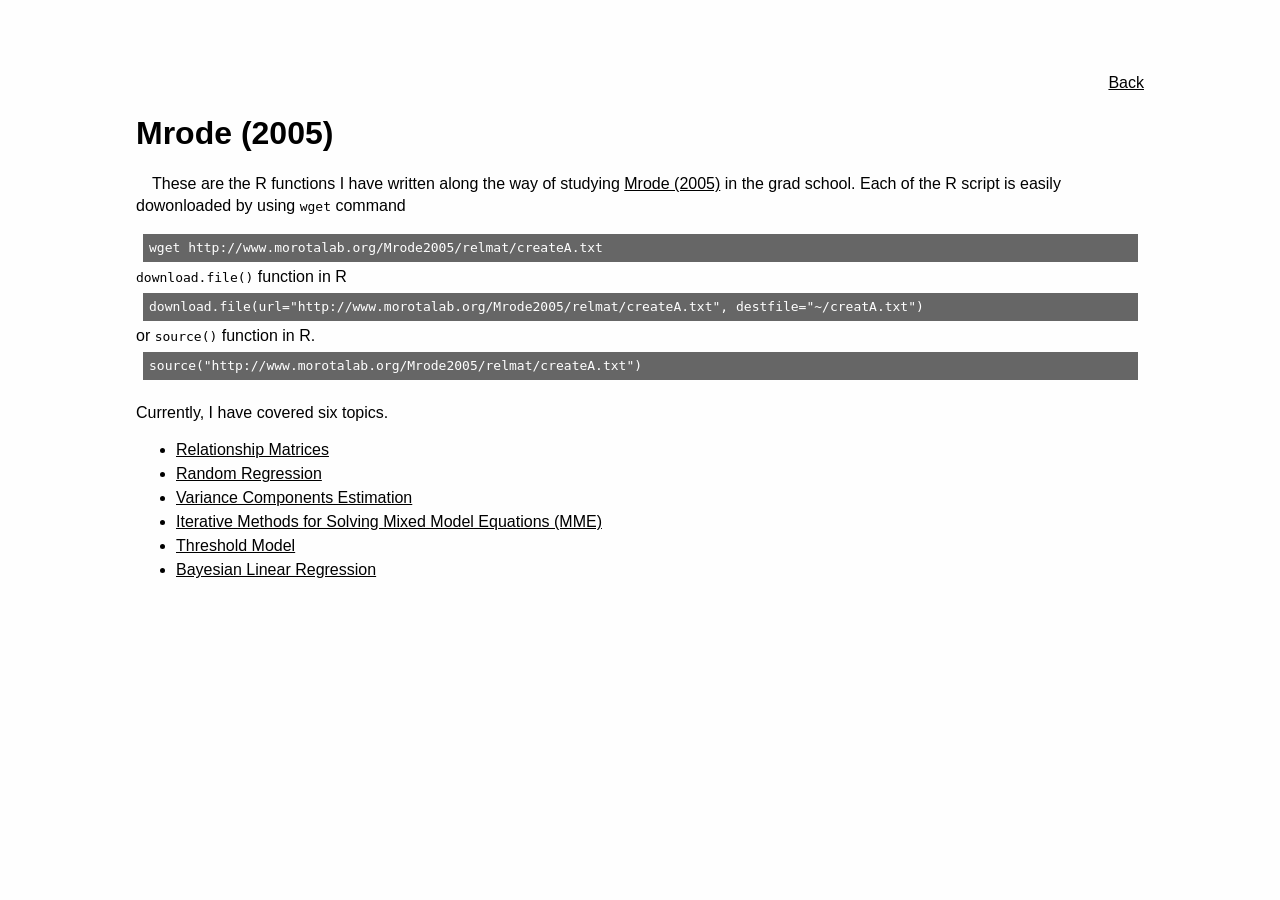
<file: index.html>
<!DOCTYPE HTML PUBLIC "-//W3C//DTD HTML 4.01 Transitional//EN">
<html lang="ja">
<head>
<meta http-equiv="Content-Type" content="text/html; charset=EUC-JP">
<meta http-equiv="Content-Language" content="JA">
<meta http-equiv="Content-Style-Type" content="text/css">
<link rel="stylesheet" href="./style.css">
<title>Mrode2005</title>
</head>

<body>
<p class="menublock"><a href="">Back</a></p>

<h1>Mrode (2005)</h1>

<p>
These are the R functions I have written along the way of studying <a href="http://www.amazon.com/Linear-Models-Prediction-Breeding-Mycological/dp/0851990002">Mrode (2005)</a> in the grad school. 
Each of the R script is easily dowonloaded by using  <code>wget</code> command 
<pre class="console">
wget http://www.morotalab.org/Mrode2005/relmat/createA.txt
</pre>
<code>download.file()</code> function in R   
<pre class="console">
download.file(url="http://www.morotalab.org/Mrode2005/relmat/createA.txt", destfile="~/creatA.txt")
</pre>
or <code>source()</code> function in R.  
<pre class="console">
source("http://www.morotalab.org/Mrode2005/relmat/createA.txt")
</pre>

<br>
Currently, I have covered six topics. 
 <ul>
  <li><a href="./relmat/relmat.html">Relationship Matrices</a></li>
  <li><a href="./rr/rr.html">Random Regression</a></li>
  <li><a href="./vce/vce.html">Variance Components Estimation</a></li>
  <li><a href="./mme/mme.html">Iterative Methods for Solving Mixed Model Equations (MME) </a></li>
  <li><a href="./thr/thr.html">Threshold Model </a></li>
  <li><a href="./blr/blr.html">Bayesian Linear Regression</a></li>
 </ul>
</p>



</body>
</html>
</file>
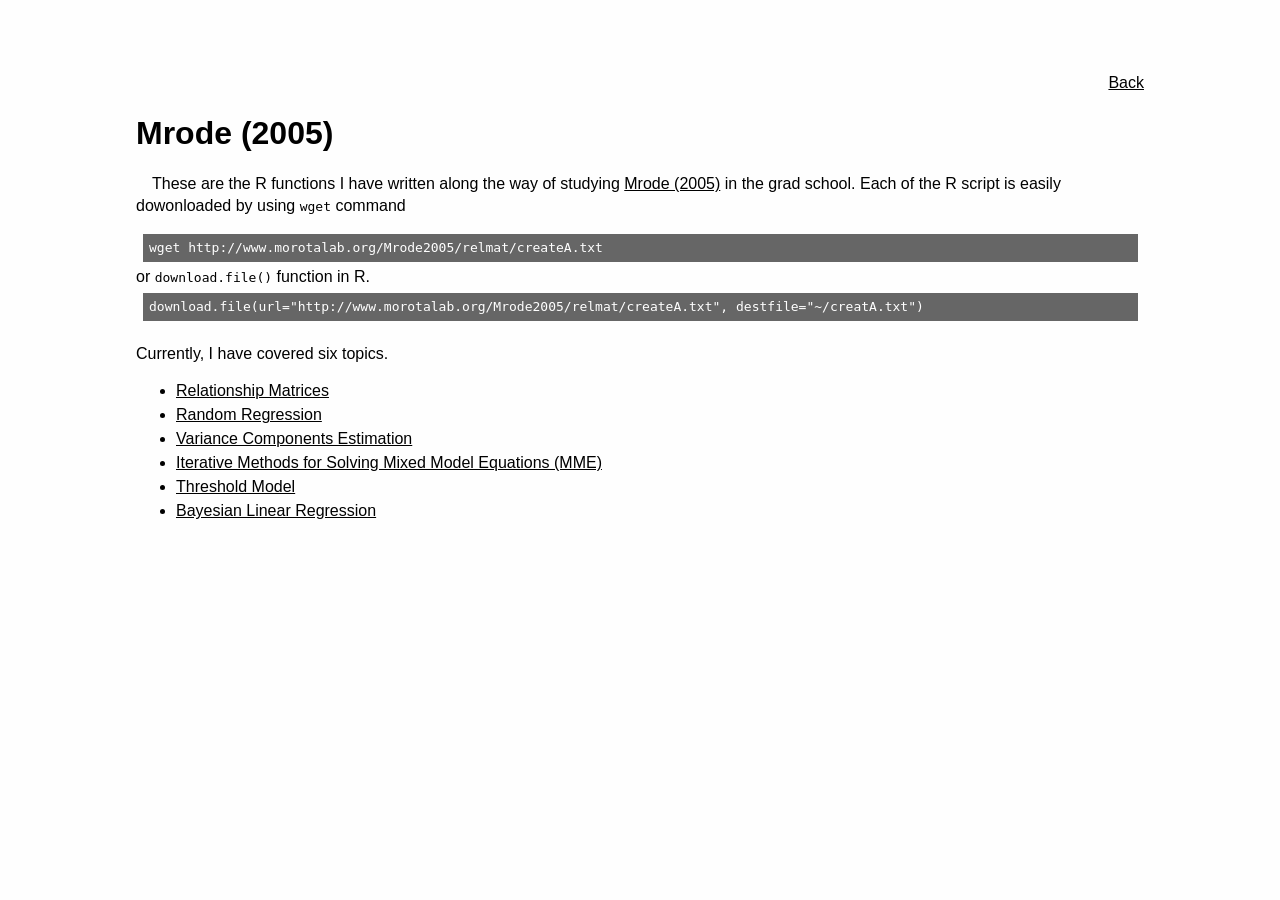
<file: mrode2005.html>
<!DOCTYPE HTML PUBLIC "-//W3C//DTD HTML 4.01 Transitional//EN">
<html lang="ja">
<head>
<meta http-equiv="Content-Type" content="text/html; charset=EUC-JP">
<meta http-equiv="Content-Language" content="JA">
<meta http-equiv="Content-Style-Type" content="text/css">
<link rel="stylesheet" href="./style.css">
<title>Mrode2005</title>
</head>

<body>
<p class="menublock"><a href="">Back</a></p>

<h1>Mrode (2005)</h1>

<p>
These are the R functions I have written along the way of studying <a href="http://www.amazon.com/Linear-Models-Prediction-Breeding-Mycological/dp/0851990002">Mrode (2005)</a> in the grad school. 
Each of the R script is easily dowonloaded by using  <code>wget</code> command 
<pre class="console">
wget http://www.morotalab.org/Mrode2005/relmat/createA.txt
</pre>
or <code>download.file()</code> function in R.  
<pre class="console">
download.file(url="http://www.morotalab.org/Mrode2005/relmat/createA.txt", destfile="~/creatA.txt")
</pre>

<br>
Currently, I have covered six topics. 
 <ul>
  <li><a href="./relmat/relmat.html">Relationship Matrices</a></li>
  <li><a href="./rr/rr.html">Random Regression</a></li>
  <li><a href="./vce/vce.html">Variance Components Estimation</a></li>
  <li><a href="./mme/mme.html">Iterative Methods for Solving Mixed Model Equations (MME) </a></li>
  <li><a href="./thr/thr.html">Threshold Model </a></li>
  <li><a href="./blr/blr.html">Bayesian Linear Regression</a></li>
 </ul>
</p>



</body>
</html>
</file>
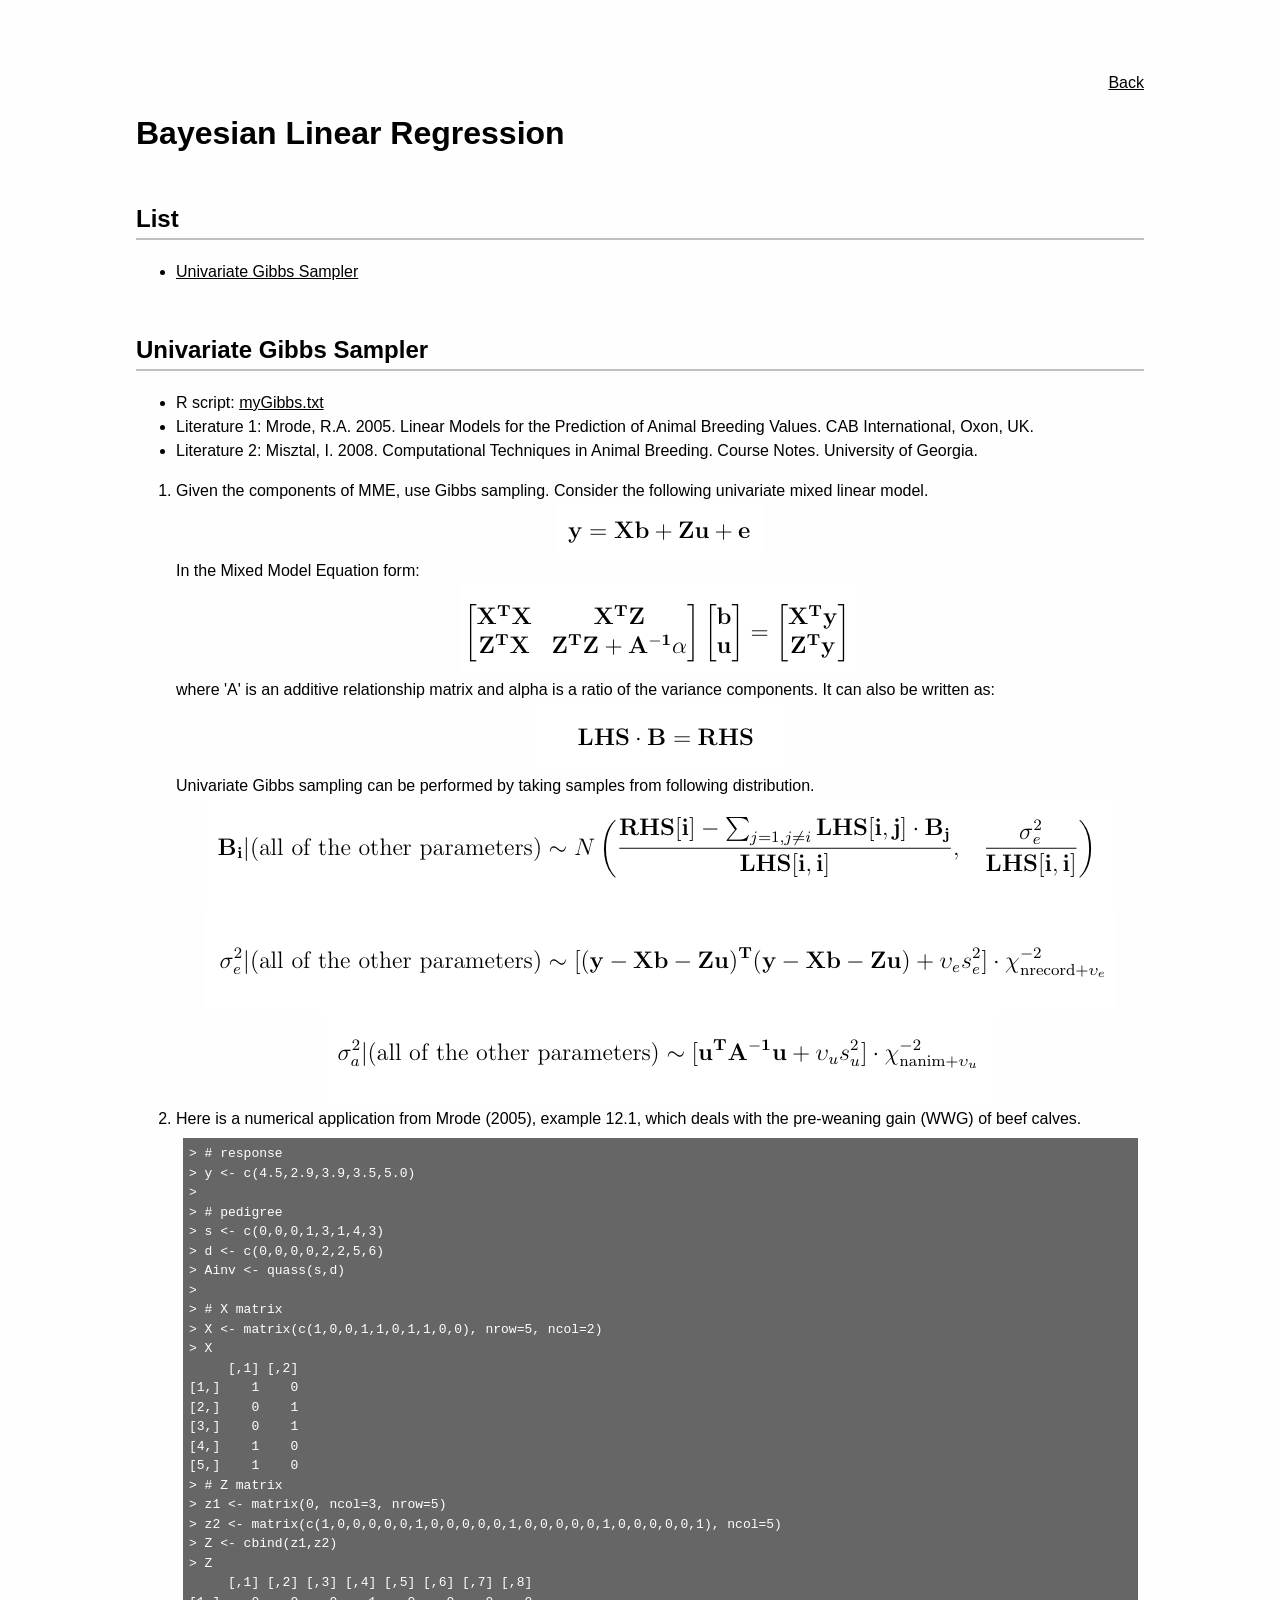
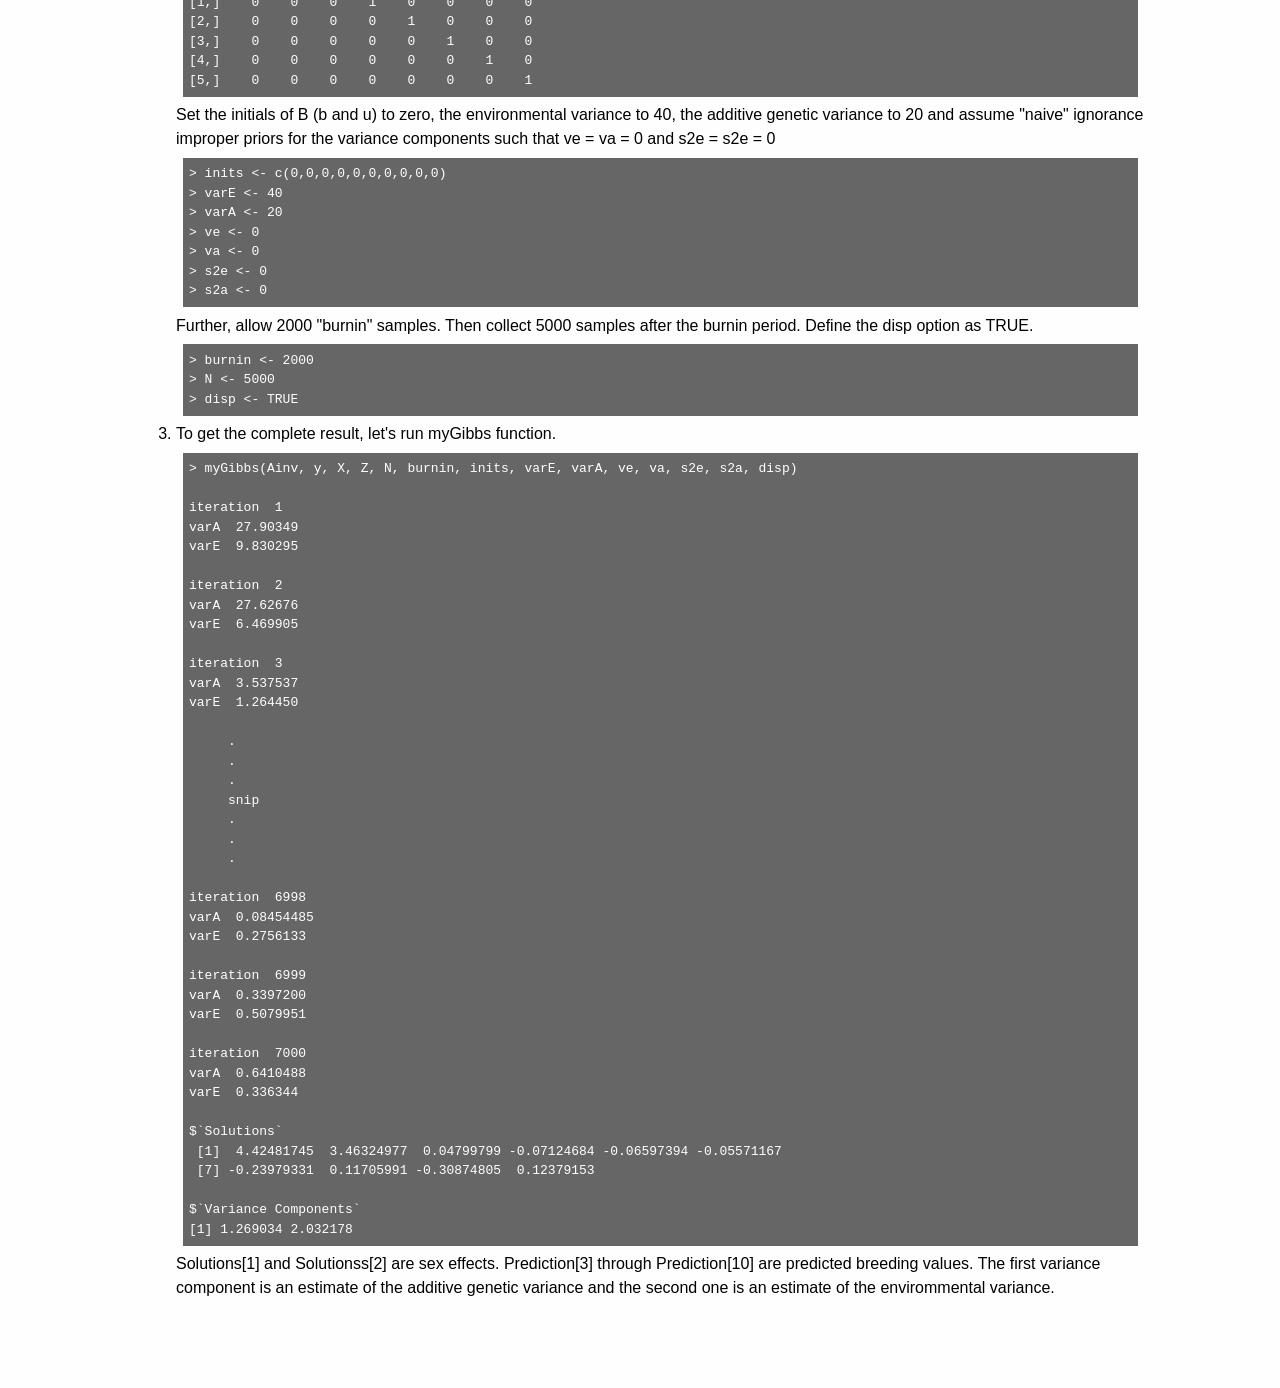
<file: blr/blr.html>
<!DOCTYPE HTML PUBLIC "-//W3C//DTD HTML 4.01 Transitional//EN">
<html lang="ja">
<head>
<meta http-equiv="Content-Type" content="text/html; charset=EUC-JP">
<meta http-equiv="Content-Language" content="JA">
<meta http-equiv="Content-Style-Type" content="text/css">
<link rel="stylesheet" href="../style.css">
<title>Bayesian Linear Regression</title>
</head>

<body>
<p class="menublock"><a href="../index.html">Back</a></p>

<h1>Bayesian Linear Regression</h1>

<h2><a name="section0001">List</a></h2>

<ul>
<li><a name="tex2html13" href="blr.html#section0002">
Univariate Gibbs Sampler</a>
</ul>



<h2><a name="section0002">Univariate Gibbs Sampler</a></h2>
<p>
<ul>
<li>R script: <a href="./myGibbs.txt">myGibbs.txt</a></li>
<li>Literature 1: Mrode, R.A. 2005. Linear Models for the Prediction of Animal Breeding Values. CAB International, Oxon, UK.</li>
<li>Literature 2: Misztal, I. 2008. Computational Techniques in Animal Breeding. Course Notes. University of Georgia.</li>
</ul>

<ol>
<li>Given the components of MME, use Gibbs sampling.  Consider the following univariate mixed linear model.
<center><img src="./lme.png"  ></center>
In the Mixed Model Equation form:
<center><img src="./mme.png"  ></center>
where 'A' is an additive relationship matrix and alpha is a ratio of the variance components. It can also be written as:
<center><img src="./lhs.png"  ></center>
Univariate Gibbs sampling can be performed by taking samples from following distribution.
<center><img src="./effects.png"  ></center>
<center><img src="./sigmaE.png"  ></center>
<center><img src="./sigmaA.png"  ></center>
</li>

<li> Here is a numerical application from Mrode (2005), example 12.1, which deals with the pre-weaning gain (WWG) of beef calves.
<pre class="console">
> # response
> y <- c(4.5,2.9,3.9,3.5,5.0)
>
> # pedigree
> s <- c(0,0,0,1,3,1,4,3)
> d <- c(0,0,0,0,2,2,5,6)
> Ainv <- quass(s,d)
> 
> # X matrix
> X <- matrix(c(1,0,0,1,1,0,1,1,0,0), nrow=5, ncol=2)
> X
     [,1] [,2]
[1,]    1    0
[2,]    0    1
[3,]    0    1
[4,]    1    0
[5,]    1    0
> # Z matrix
> z1 <- matrix(0, ncol=3, nrow=5)
> z2 <- matrix(c(1,0,0,0,0,0,1,0,0,0,0,0,1,0,0,0,0,0,1,0,0,0,0,0,1), ncol=5)
> Z <- cbind(z1,z2)
> Z
     [,1] [,2] [,3] [,4] [,5] [,6] [,7] [,8]
[1,]    0    0    0    1    0    0    0    0
[2,]    0    0    0    0    1    0    0    0
[3,]    0    0    0    0    0    1    0    0
[4,]    0    0    0    0    0    0    1    0
[5,]    0    0    0    0    0    0    0    1
</pre>
Set the initials of B (b and u)  to zero, the environmental variance to 40, the additive genetic variance to 20 and assume "naive" ignorance improper priors for the variance components such that ve = va = 0 and s2e = s2e = 0
<pre class="console">
> inits <- c(0,0,0,0,0,0,0,0,0,0)
> varE <- 40
> varA <- 20
> ve <- 0
> va <- 0
> s2e <- 0
> s2a <- 0
</pre>
Further, allow 2000 "burnin" samples.  Then collect 5000 samples after the burnin period. Define the disp option as TRUE.
<pre class="console">
> burnin <- 2000
> N <- 5000
> disp <- TRUE
</pre>
</li>

<li> To get the complete result, let's run myGibbs function.
<pre class="console">
> myGibbs(Ainv, y, X, Z, N, burnin, inits, varE, varA, ve, va, s2e, s2a, disp)

iteration  1 
varA  27.90349 
varE  9.830295 

iteration  2 
varA  27.62676 
varE  6.469905 

iteration  3 
varA  3.537537 
varE  1.264450 

     .
     .
     .
     snip
     .
     .
     .

iteration  6998 
varA  0.08454485 
varE  0.2756133 

iteration  6999 
varA  0.3397200 
varE  0.5079951 

iteration  7000 
varA  0.6410488 
varE  0.336344 

$`Solutions`
 [1]  4.42481745  3.46324977  0.04799799 -0.07124684 -0.06597394 -0.05571167
 [7] -0.23979331  0.11705991 -0.30874805  0.12379153

$`Variance Components`
[1] 1.269034 2.032178
</pre>
Solutions[1] and Solutionss[2] are sex effects.  Prediction[3] through Prediction[10] are predicted breeding values. The first variance component is an estimate of the additive genetic variance and the second one is an estimate of the envirommental variance.
</li>
</ol>
</p>


</body>
</html>
</file>
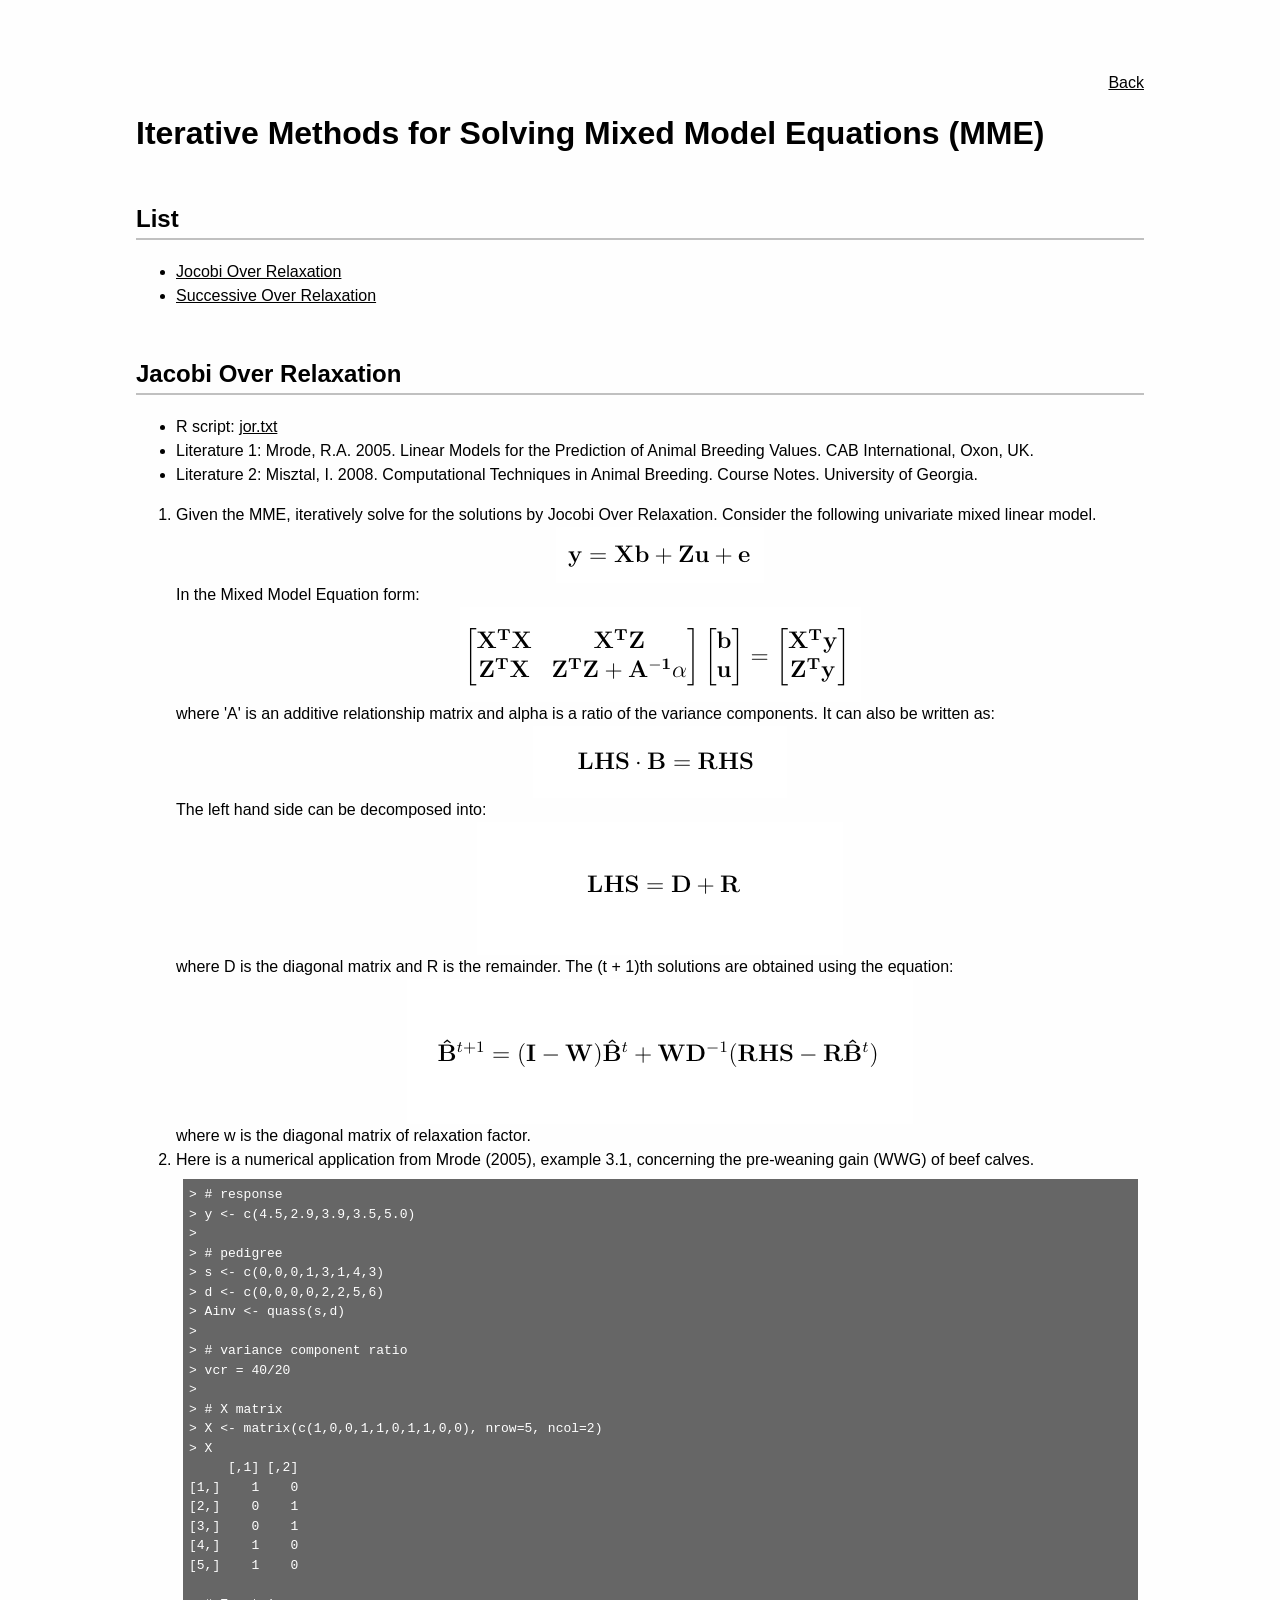
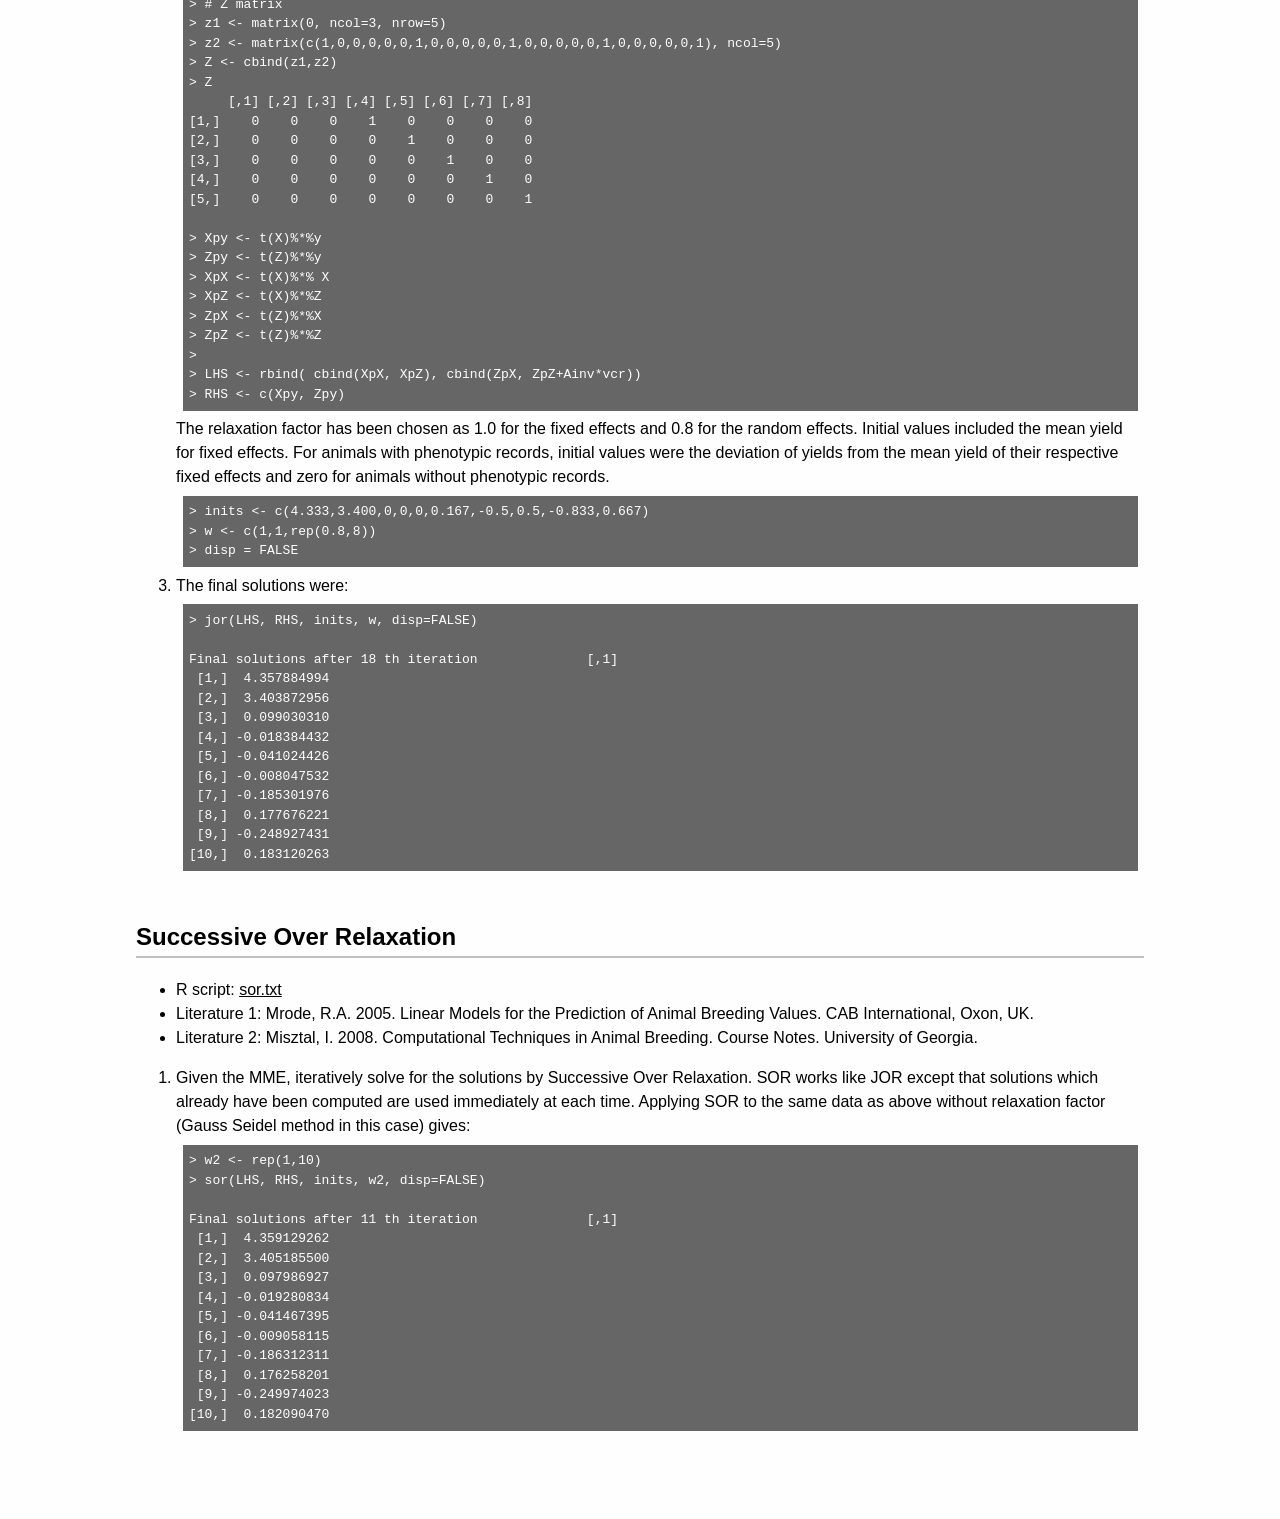
<file: mme/mme.html>
<!DOCTYPE HTML PUBLIC "-//W3C//DTD HTML 4.01 Transitional//EN">
<html lang="ja">
<head>
<meta http-equiv="Content-Type" content="text/html; charset=EUC-JP">
<meta http-equiv="Content-Language" content="JA">
<meta http-equiv="Content-Style-Type" content="text/css">
<link rel="stylesheet" href="../style.css">
<title>Iterative Methods for Solving Mixed Model Equations (MME) </title>
</head>

<body>
<p class="menublock"><a href="../index.html">Back</a></p>

<h1>Iterative Methods for Solving Mixed Model Equations (MME) </h1>

<h2><a name="section0001">List</a></h2>

<ul>
<li><a name="tex2html13" href="mme.html#section0002">
Jocobi Over Relaxation</a>
<li><a name="tex2html13" href="mme.html#section0003">
Successive Over Relaxation</a>
</ul>



<h2><a name="section0002">Jacobi Over Relaxation</a></h2>
<p>
<ul>
<li>R script: <a href="./jor.txt">jor.txt</a></li>
<li>Literature 1: Mrode, R.A. 2005. Linear Models for the Prediction of Animal Breeding Values. CAB International, Oxon, UK.</li>
<li>Literature 2: Misztal, I. 2008. Computational Techniques in Animal Breeding. Course Notes. University of Georgia.</li>
</ul>

<ol>
<li>Given the MME, iteratively solve for the solutions by Jocobi Over Relaxation. Consider the following univariate mixed linear model.
<center><img src="./lme.png"  ></center>
In the Mixed Model Equation form:
<center><img src="./mme.png"  ></center>
where 'A' is an additive relationship matrix and alpha is a ratio of the variance components. It can also be written as:
<center><img src="./lhs.png"  ></center>
The left hand side can be decomposed into:
<center><img src="./jor1.png"  ></center>
where D is the diagonal matrix and R is the remainder. The (t + 1)th solutions are obtained using the equation: 
<center><img src="./jor2.png"  ></center>
where w is the diagonal matrix of relaxation factor. 
</li>

<li> Here is a numerical application from Mrode (2005), example 3.1, concerning the pre-weaning gain (WWG) of beef calves.
<pre class="console">
> # response
> y <- c(4.5,2.9,3.9,3.5,5.0)
>
> # pedigree
> s <- c(0,0,0,1,3,1,4,3)
> d <- c(0,0,0,0,2,2,5,6)
> Ainv <- quass(s,d)
>
> # variance component ratio
> vcr = 40/20
> 
> # X matrix
> X <- matrix(c(1,0,0,1,1,0,1,1,0,0), nrow=5, ncol=2)
> X
     [,1] [,2]
[1,]    1    0
[2,]    0    1
[3,]    0    1
[4,]    1    0
[5,]    1    0

> # Z matrix
> z1 <- matrix(0, ncol=3, nrow=5)
> z2 <- matrix(c(1,0,0,0,0,0,1,0,0,0,0,0,1,0,0,0,0,0,1,0,0,0,0,0,1), ncol=5)
> Z <- cbind(z1,z2)
> Z
     [,1] [,2] [,3] [,4] [,5] [,6] [,7] [,8]
[1,]    0    0    0    1    0    0    0    0
[2,]    0    0    0    0    1    0    0    0
[3,]    0    0    0    0    0    1    0    0
[4,]    0    0    0    0    0    0    1    0
[5,]    0    0    0    0    0    0    0    1

> Xpy <- t(X)%*%y
> Zpy <- t(Z)%*%y
> XpX <- t(X)%*% X
> XpZ <- t(X)%*%Z
> ZpX <- t(Z)%*%X
> ZpZ <- t(Z)%*%Z
> 
> LHS <- rbind( cbind(XpX, XpZ), cbind(ZpX, ZpZ+Ainv*vcr))
> RHS <- c(Xpy, Zpy)
</pre>
The relaxation factor has been chosen as 1.0 for the fixed effects and 0.8 for the random effects. 
Initial values included the mean yield for fixed effects.  For animals with phenotypic records, initial values were the deviation of  yields from the mean yield of their respective fixed effects and zero for animals without phenotypic records.
<pre class="console">
> inits <- c(4.333,3.400,0,0,0,0.167,-0.5,0.5,-0.833,0.667)
> w <- c(1,1,rep(0.8,8))
> disp = FALSE
</pre>
</li>

<li> The final solutions were:
<pre class="console">
> jor(LHS, RHS, inits, w, disp=FALSE)

Final solutions after 18 th iteration              [,1]
 [1,]  4.357884994
 [2,]  3.403872956
 [3,]  0.099030310
 [4,] -0.018384432
 [5,] -0.041024426
 [6,] -0.008047532
 [7,] -0.185301976
 [8,]  0.177676221
 [9,] -0.248927431
[10,]  0.183120263
</pre>
</li>
</ol>
</p>





<h2><a name="section0003">Successive Over Relaxation</a></h2>
<p>
<ul>
<li>R script: <a href="./sor.txt">sor.txt</a></li>
<li>Literature 1: Mrode, R.A. 2005. Linear Models for the Prediction of Animal Breeding Values. CAB International, Oxon, UK.</li>
<li>Literature 2: Misztal, I. 2008. Computational Techniques in Animal Breeding. Course Notes. University of Georgia.</li>
</ul>

<ol>
<li>Given the MME, iteratively solve for the solutions by Successive Over Relaxation. SOR works like JOR except that solutions which already have been computed are used immediately at each time. 
Applying SOR to the same data as above without relaxation factor (Gauss Seidel method in this case) gives:
<pre class="console">
> w2 <- rep(1,10)
> sor(LHS, RHS, inits, w2, disp=FALSE)

Final solutions after 11 th iteration              [,1]
 [1,]  4.359129262
 [2,]  3.405185500
 [3,]  0.097986927
 [4,] -0.019280834
 [5,] -0.041467395
 [6,] -0.009058115
 [7,] -0.186312311
 [8,]  0.176258201
 [9,] -0.249974023
[10,]  0.182090470
</pre>
</li>
</ol>
</p>



</body>
</html>
</file>
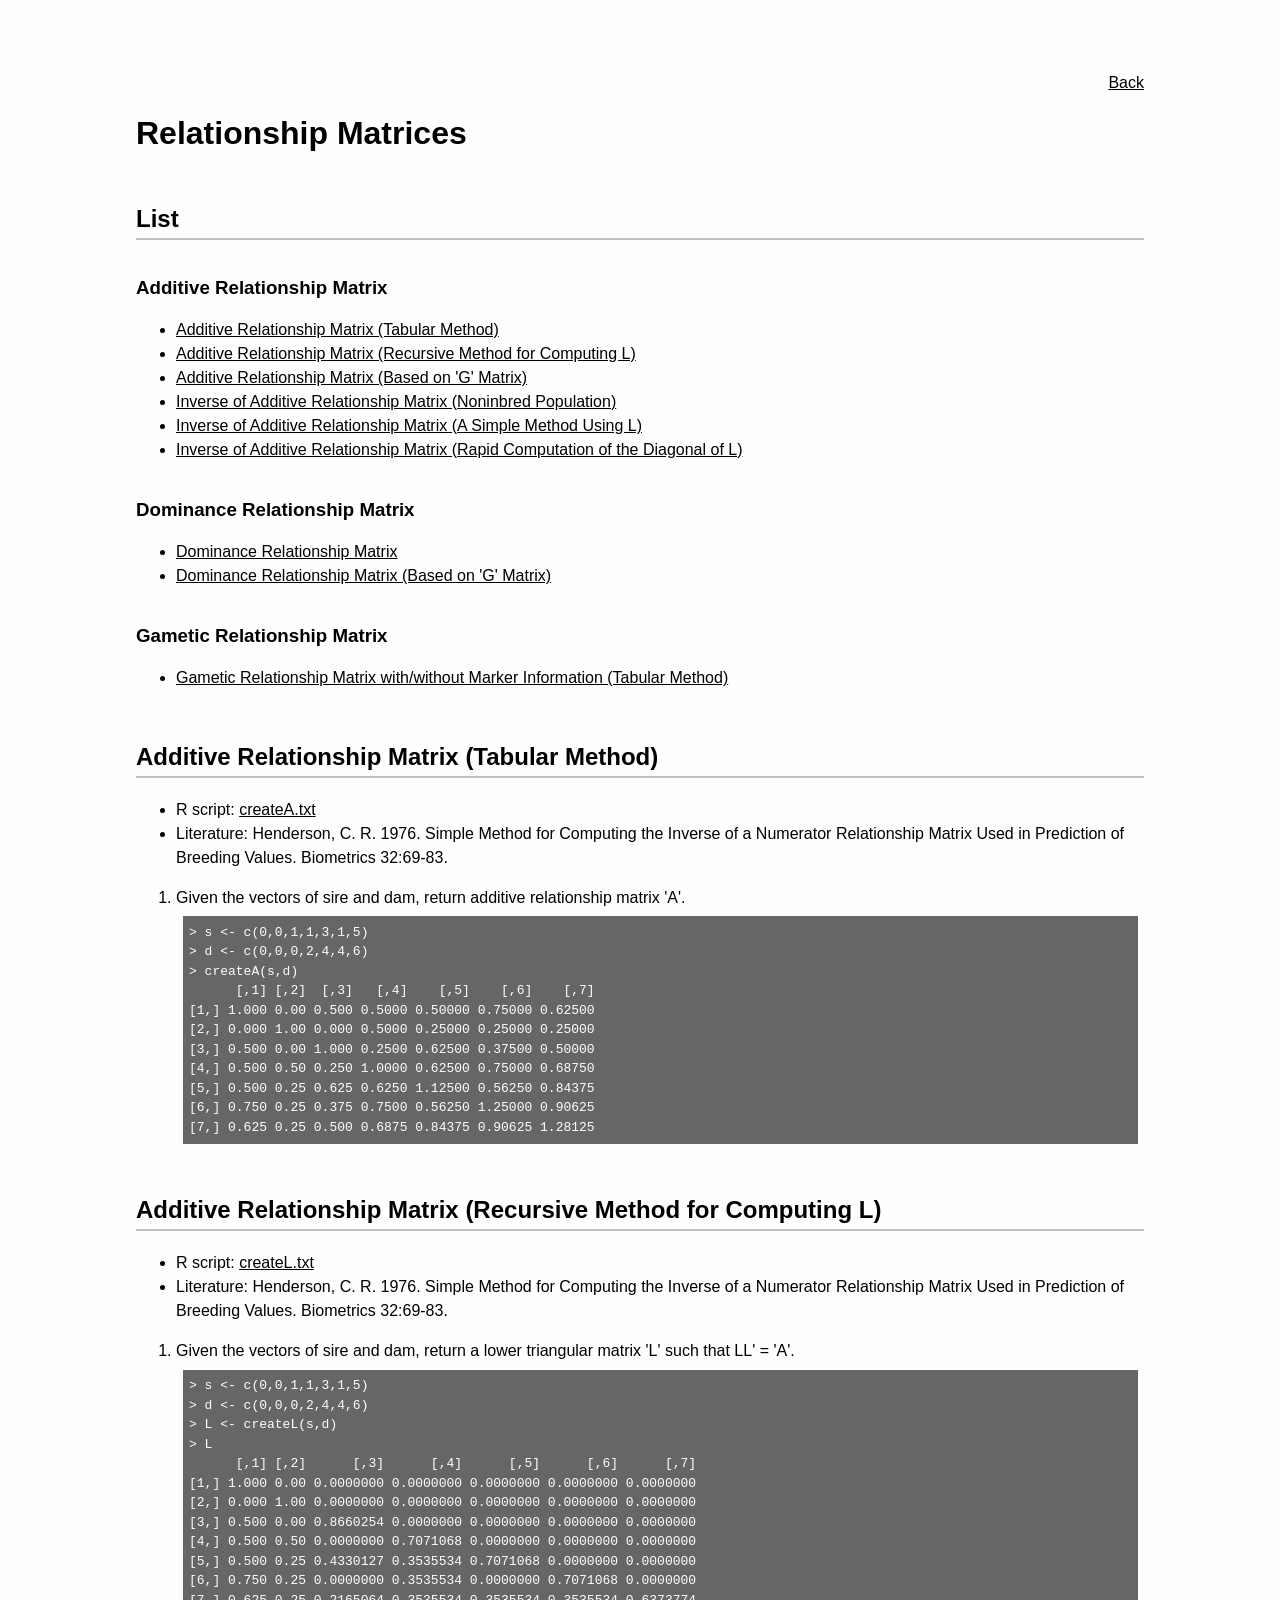
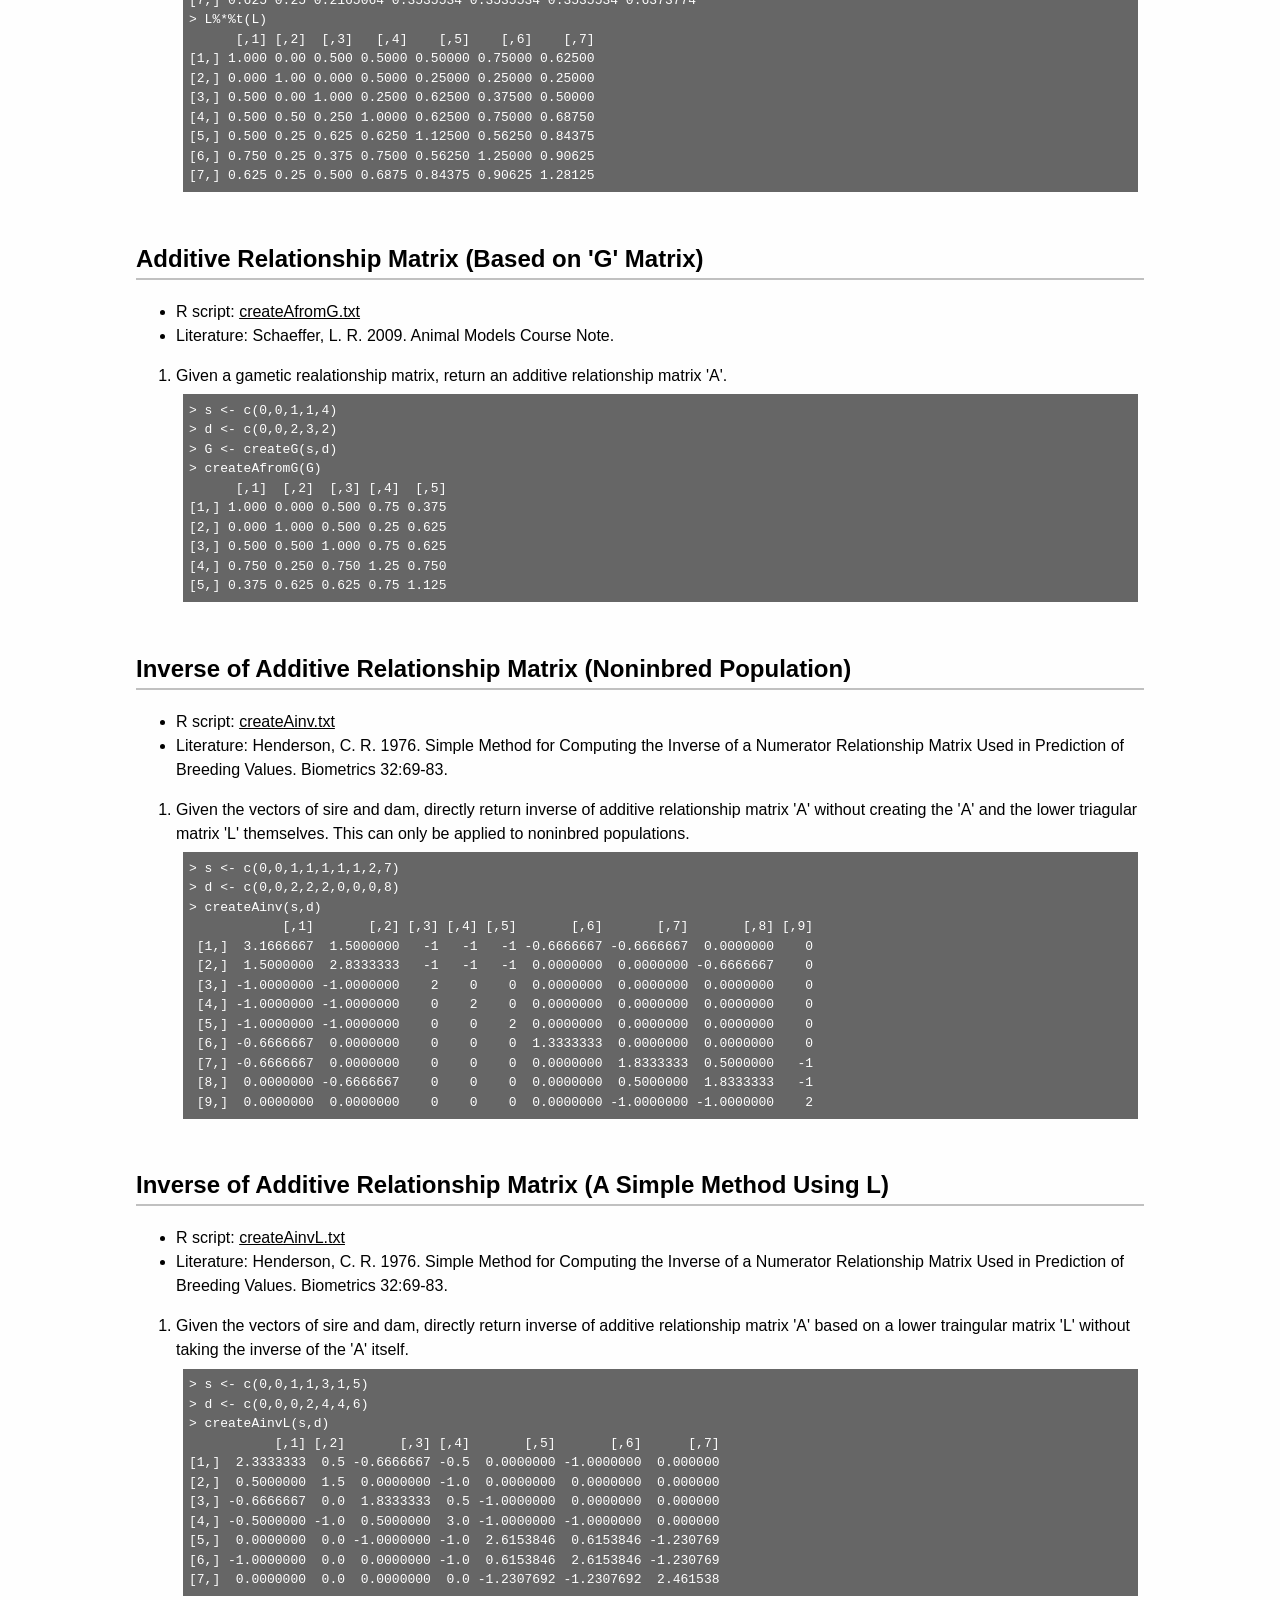
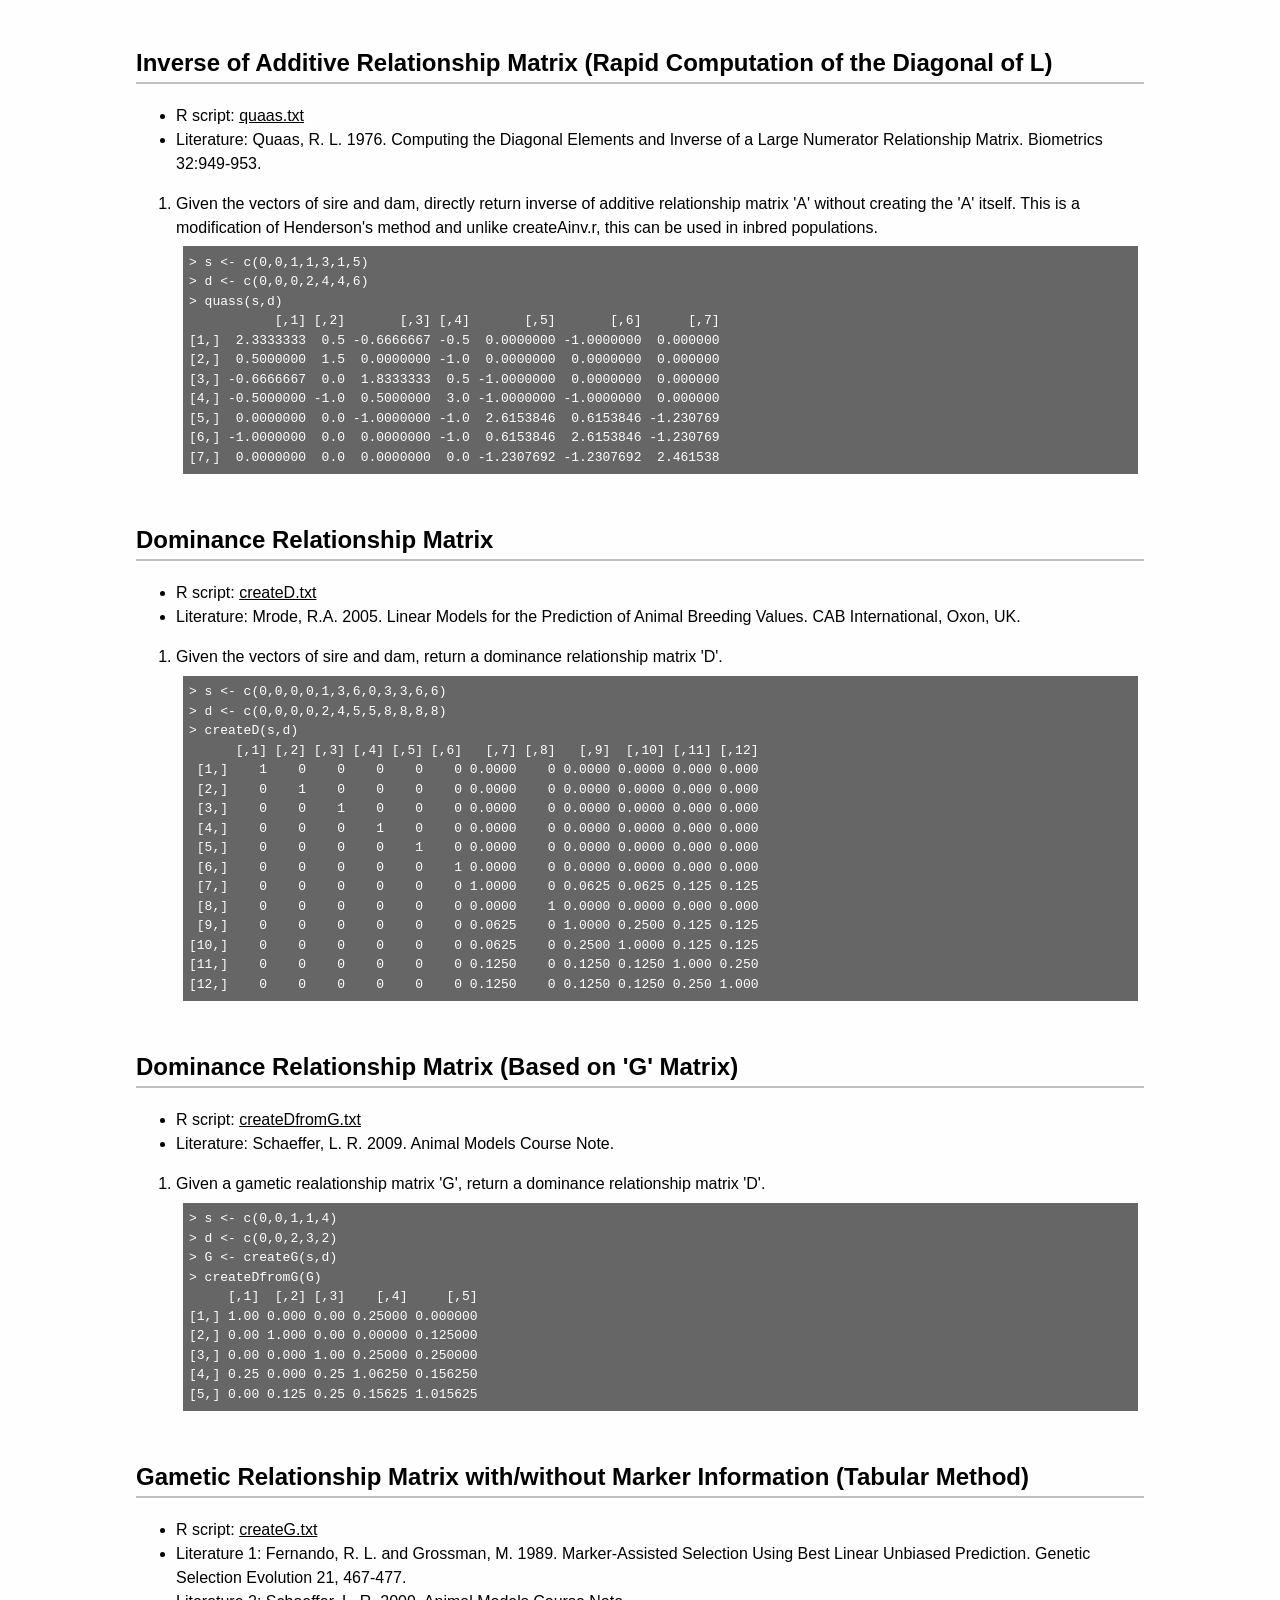
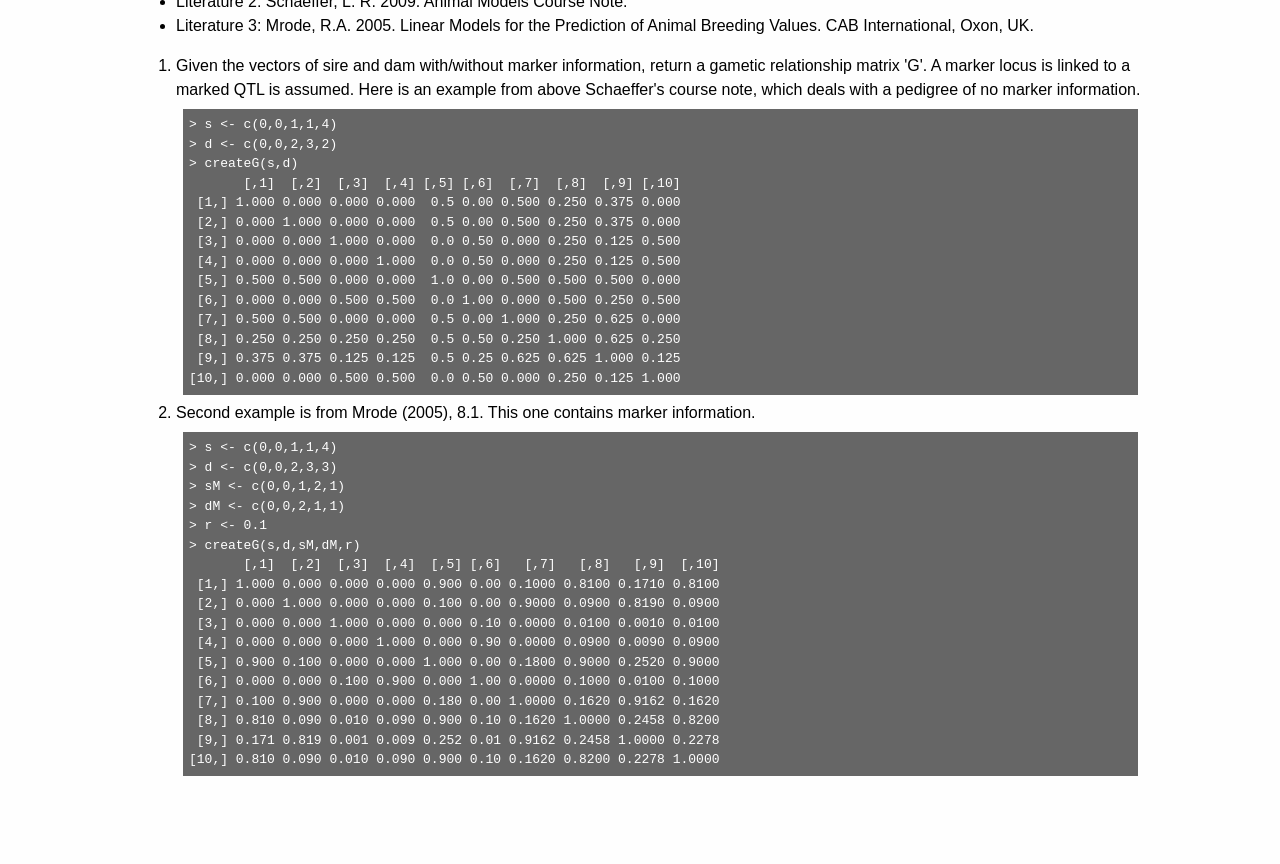
<file: relmat/relmat.html>
<!DOCTYPE HTML PUBLIC "-//W3C//DTD HTML 4.01 Transitional//EN">
<html lang="ja">
<head>
<meta http-equiv="Content-Type" content="text/html; charset=EUC-JP">
<meta http-equiv="Content-Language" content="JA">
<meta http-equiv="Content-Style-Type" content="text/css">
<link rel="stylesheet" href="../style.css">
<title>Relationship Matrices</title>
</head>

<body>
<p class="menublock"><a href="../index.html">Back</a></p>

<h1>Relationship Matrices</h1>

<h2><a name="section00010000000000000000">List</a></h2>

<h3>Additive Relationship Matrix</h3>
<ul>
<li><a name="tex2html13" href="relmat.html#section00020000000000000000">
Additive Relationship Matrix (Tabular Method)</a></li>
<li><a name="tex2html14" href="relmat.html#section00030000000000000000">
Additive Relationship Matrix (Recursive Method for Computing L)</a></li>
<li><a name="tex2html17" href="relmat.html#section00040000000000000000">
Additive  Relationship Matrix (Based on 'G' Matrix) </a></li>
<li><a name="tex2html15" href="relmat.html#section00050000000000000000">
Inverse of Additive Relationship Matrix (Noninbred Population)</a></li>
<li><a name="tex2html16" href="relmat.html#section00060000000000000000">
Inverse of Additive Relationship Matrix (A Simple Method Using L)</a></li>
<li><a name="tex2html17" href="relmat.html#section00070000000000000000">
Inverse of Additive Relationship Matrix (Rapid Computation of the Diagonal of L)</a>
</li>
</ul>

<h3>Dominance Relationship Matrix</h3>
<ul>
<li><a name="tex2html17" href="relmat.html#section00080000000000000000">
Dominance Relationship Matrix</a></li>
<li><a name="tex2html17" href="relmat.html#section00090000000000000000">
Dominance Relationship Matrix (Based on 'G' Matrix) </a></li>
</ul>

<h3>Gametic Relationship Matrix</h3>
<ul>
<li><a name="tex2html17" href="relmat.html#section00100000000000000000">
Gametic Relationship Matrix with/without Marker Information (Tabular Method)</a></li>
</ul>



<h2><a name="section00020000000000000000">Additive Relationship Matrix (Tabular Method)</a></h2>
<p>
<ul>
<li>R script: <a href="./createA.txt">createA.txt</a></li>
<li>Literature: Henderson, C. R. 1976. Simple Method for Computing the Inverse of a Numerator Relationship Matrix Used in Prediction of Breeding Values. Biometrics 32:69-83.</li>
</ul>

<ol>
<li>Given the vectors of sire and dam, return additive relationship matrix 'A'. 
<pre class="console">
> s <- c(0,0,1,1,3,1,5)
> d <- c(0,0,0,2,4,4,6)
> createA(s,d)
      [,1] [,2]  [,3]   [,4]    [,5]    [,6]    [,7]
[1,] 1.000 0.00 0.500 0.5000 0.50000 0.75000 0.62500
[2,] 0.000 1.00 0.000 0.5000 0.25000 0.25000 0.25000
[3,] 0.500 0.00 1.000 0.2500 0.62500 0.37500 0.50000
[4,] 0.500 0.50 0.250 1.0000 0.62500 0.75000 0.68750
[5,] 0.500 0.25 0.625 0.6250 1.12500 0.56250 0.84375
[6,] 0.750 0.25 0.375 0.7500 0.56250 1.25000 0.90625
[7,] 0.625 0.25 0.500 0.6875 0.84375 0.90625 1.28125
</pre>
</li>
</ol>
</p>






<h2><a name="section00030000000000000000"></a>Additive Relationship Matrix (Recursive Method for Computing L)</h2>
<p>
<ul>
<li>R script: <a href="./createL.txt">createL.txt</a></li>
<li>Literature: Henderson, C. R. 1976. Simple Method for Computing the Inverse of a Numerator Relationship Matrix Used in Prediction of Breeding Values. Biometrics 32:69-83.</li>
</ul>

<ol>
<li>Given the vectors of sire and dam, return a lower triangular matrix 'L' such that LL' = 'A'. 
<pre class="console">
> s <- c(0,0,1,1,3,1,5)
> d <- c(0,0,0,2,4,4,6)
> L <- createL(s,d)
> L
      [,1] [,2]      [,3]      [,4]      [,5]      [,6]      [,7]
[1,] 1.000 0.00 0.0000000 0.0000000 0.0000000 0.0000000 0.0000000
[2,] 0.000 1.00 0.0000000 0.0000000 0.0000000 0.0000000 0.0000000
[3,] 0.500 0.00 0.8660254 0.0000000 0.0000000 0.0000000 0.0000000
[4,] 0.500 0.50 0.0000000 0.7071068 0.0000000 0.0000000 0.0000000
[5,] 0.500 0.25 0.4330127 0.3535534 0.7071068 0.0000000 0.0000000
[6,] 0.750 0.25 0.0000000 0.3535534 0.0000000 0.7071068 0.0000000
[7,] 0.625 0.25 0.2165064 0.3535534 0.3535534 0.3535534 0.6373774
> L%*%t(L)
      [,1] [,2]  [,3]   [,4]    [,5]    [,6]    [,7]
[1,] 1.000 0.00 0.500 0.5000 0.50000 0.75000 0.62500
[2,] 0.000 1.00 0.000 0.5000 0.25000 0.25000 0.25000
[3,] 0.500 0.00 1.000 0.2500 0.62500 0.37500 0.50000
[4,] 0.500 0.50 0.250 1.0000 0.62500 0.75000 0.68750
[5,] 0.500 0.25 0.625 0.6250 1.12500 0.56250 0.84375
[6,] 0.750 0.25 0.375 0.7500 0.56250 1.25000 0.90625
[7,] 0.625 0.25 0.500 0.6875 0.84375 0.90625 1.28125
</pre>
</li>
</ol>
</p>



<h2><a name="section00040000000000000000">Additive Relationship Matrix (Based on 'G' Matrix) </a></h2>
<p>
<ul>
<li>R script: <a href="./createAfromG.txt">createAfromG.txt</a></li>
<li>Literature: Schaeffer, L. R. 2009. Animal Models Course Note.</li>
</ul>

<ol>
<li> Given a gametic realationship matrix, return an additive relationship matrix 'A'.
<pre class="console">
> s <- c(0,0,1,1,4)
> d <- c(0,0,2,3,2)
> G <- createG(s,d)
> createAfromG(G)
      [,1]  [,2]  [,3] [,4]  [,5]
[1,] 1.000 0.000 0.500 0.75 0.375
[2,] 0.000 1.000 0.500 0.25 0.625
[3,] 0.500 0.500 1.000 0.75 0.625
[4,] 0.750 0.250 0.750 1.25 0.750
[5,] 0.375 0.625 0.625 0.75 1.125
</pre>
</li>
</ol>
</p>






<h2><a name="section00050000000000000000">Inverse of Additive Relationship Matrix (Noninbred Population)</a></h2>
<p>
<ul>
<li>R script: <a href="./createAinv.txt">createAinv.txt</a></li>
<li>Literature: Henderson, C. R. 1976. Simple Method for Computing the Inverse of a Numerator Relationship Matrix Used in Prediction of Breeding Values. Biometrics 32:69-83.</li>
</ul>

<ol>
<li>Given the vectors of sire and dam, directly return inverse of additive relationship matrix 'A' without creating the 'A' and the lower triagular matrix 'L' themselves. This can only be applied to noninbred populations.
<pre class="console">
> s <- c(0,0,1,1,1,1,1,2,7)
> d <- c(0,0,2,2,2,0,0,0,8)
> createAinv(s,d)
            [,1]       [,2] [,3] [,4] [,5]       [,6]       [,7]       [,8] [,9]
 [1,]  3.1666667  1.5000000   -1   -1   -1 -0.6666667 -0.6666667  0.0000000    0
 [2,]  1.5000000  2.8333333   -1   -1   -1  0.0000000  0.0000000 -0.6666667    0
 [3,] -1.0000000 -1.0000000    2    0    0  0.0000000  0.0000000  0.0000000    0
 [4,] -1.0000000 -1.0000000    0    2    0  0.0000000  0.0000000  0.0000000    0
 [5,] -1.0000000 -1.0000000    0    0    2  0.0000000  0.0000000  0.0000000    0
 [6,] -0.6666667  0.0000000    0    0    0  1.3333333  0.0000000  0.0000000    0
 [7,] -0.6666667  0.0000000    0    0    0  0.0000000  1.8333333  0.5000000   -1
 [8,]  0.0000000 -0.6666667    0    0    0  0.0000000  0.5000000  1.8333333   -1
 [9,]  0.0000000  0.0000000    0    0    0  0.0000000 -1.0000000 -1.0000000    2
</pre>
</li>
</ol>
</p>




<h2><a name="section00060000000000000000">Inverse of Additive Relationship Matrix (A Simple Method Using L)</a></h2>
<p>
<ul>
<li>R script: <a href="./createAinvL.txt">createAinvL.txt</a></li>
<li>Literature: Henderson, C. R. 1976. Simple Method for Computing the Inverse of a Numerator Relationship Matrix Used in Prediction of Breeding Values. Biometrics 32:69-83.</li>
</ul>

<ol>
<li>Given the vectors of sire and dam, directly return inverse of additive relationship matrix 'A' based on a lower traingular matrix 'L' without taking the inverse of the 'A' itself. 
<pre class="console">
> s <- c(0,0,1,1,3,1,5)
> d <- c(0,0,0,2,4,4,6)
> createAinvL(s,d)
           [,1] [,2]       [,3] [,4]       [,5]       [,6]      [,7]
[1,]  2.3333333  0.5 -0.6666667 -0.5  0.0000000 -1.0000000  0.000000
[2,]  0.5000000  1.5  0.0000000 -1.0  0.0000000  0.0000000  0.000000
[3,] -0.6666667  0.0  1.8333333  0.5 -1.0000000  0.0000000  0.000000
[4,] -0.5000000 -1.0  0.5000000  3.0 -1.0000000 -1.0000000  0.000000
[5,]  0.0000000  0.0 -1.0000000 -1.0  2.6153846  0.6153846 -1.230769
[6,] -1.0000000  0.0  0.0000000 -1.0  0.6153846  2.6153846 -1.230769
[7,]  0.0000000  0.0  0.0000000  0.0 -1.2307692 -1.2307692  2.461538
</pre>
</li>
</ol>
</p>





<h2><a name="section00070000000000000000">Inverse of Additive Relationship Matrix (Rapid Computation of the Diagonal of L)</a></h2>
<p>
<ul>
<li>R script: <a href="./quaas.txt">quaas.txt</a></li>
<li>Literature: Quaas, R. L. 1976. Computing the Diagonal Elements and Inverse of a Large Numerator Relationship Matrix. Biometrics 32:949-953.
</li>
</ul>

<ol>
<li>Given the vectors of sire and dam, directly return inverse of additive relationship matrix 'A' without creating the 'A' itself. This is a modification of Henderson's method and unlike createAinv.r, this can be used in inbred populations.
<pre class="console">
> s <- c(0,0,1,1,3,1,5)
> d <- c(0,0,0,2,4,4,6)
> quass(s,d)
           [,1] [,2]       [,3] [,4]       [,5]       [,6]      [,7]
[1,]  2.3333333  0.5 -0.6666667 -0.5  0.0000000 -1.0000000  0.000000
[2,]  0.5000000  1.5  0.0000000 -1.0  0.0000000  0.0000000  0.000000
[3,] -0.6666667  0.0  1.8333333  0.5 -1.0000000  0.0000000  0.000000
[4,] -0.5000000 -1.0  0.5000000  3.0 -1.0000000 -1.0000000  0.000000
[5,]  0.0000000  0.0 -1.0000000 -1.0  2.6153846  0.6153846 -1.230769
[6,] -1.0000000  0.0  0.0000000 -1.0  0.6153846  2.6153846 -1.230769
[7,]  0.0000000  0.0  0.0000000  0.0 -1.2307692 -1.2307692  2.461538
</pre>
</li>
</ol>
</p>




<h2><a name="section00080000000000000000">Dominance Relationship Matrix</a></h2>
<p>
<ul>
<li>R script: <a href="./createD.txt">createD.txt</a></li>
<li>Literature: Mrode, R.A. 2005. Linear Models for the Prediction of Animal Breeding Values. CAB International, Oxon, UK.
</li>
</ul>

<ol>
<li> Given the vectors of sire and dam, return a dominance relationship matrix 'D'.
<pre class="console">
> s <- c(0,0,0,0,1,3,6,0,3,3,6,6)
> d <- c(0,0,0,0,2,4,5,5,8,8,8,8)
> createD(s,d)
      [,1] [,2] [,3] [,4] [,5] [,6]   [,7] [,8]   [,9]  [,10] [,11] [,12]
 [1,]    1    0    0    0    0    0 0.0000    0 0.0000 0.0000 0.000 0.000
 [2,]    0    1    0    0    0    0 0.0000    0 0.0000 0.0000 0.000 0.000
 [3,]    0    0    1    0    0    0 0.0000    0 0.0000 0.0000 0.000 0.000
 [4,]    0    0    0    1    0    0 0.0000    0 0.0000 0.0000 0.000 0.000
 [5,]    0    0    0    0    1    0 0.0000    0 0.0000 0.0000 0.000 0.000
 [6,]    0    0    0    0    0    1 0.0000    0 0.0000 0.0000 0.000 0.000
 [7,]    0    0    0    0    0    0 1.0000    0 0.0625 0.0625 0.125 0.125
 [8,]    0    0    0    0    0    0 0.0000    1 0.0000 0.0000 0.000 0.000
 [9,]    0    0    0    0    0    0 0.0625    0 1.0000 0.2500 0.125 0.125
[10,]    0    0    0    0    0    0 0.0625    0 0.2500 1.0000 0.125 0.125
[11,]    0    0    0    0    0    0 0.1250    0 0.1250 0.1250 1.000 0.250
[12,]    0    0    0    0    0    0 0.1250    0 0.1250 0.1250 0.250 1.000
</pre>
</li>
</ol>
</p>



<h2><a name="section00090000000000000000">Dominance Relationship Matrix (Based on 'G' Matrix) </a></h2>
<p>
<ul>
<li>R script: <a href="./createDfromG.txt">createDfromG.txt</a></li>
<li>Literature: Schaeffer, L. R. 2009. Animal Models Course Note.</li>
</ul>

<ol>
<li> Given a gametic realationship matrix 'G', return a dominance relationship matrix 'D'.
<pre class="console">
> s <- c(0,0,1,1,4)
> d <- c(0,0,2,3,2)
> G <- createG(s,d)
> createDfromG(G)
     [,1]  [,2] [,3]    [,4]     [,5]
[1,] 1.00 0.000 0.00 0.25000 0.000000
[2,] 0.00 1.000 0.00 0.00000 0.125000
[3,] 0.00 0.000 1.00 0.25000 0.250000
[4,] 0.25 0.000 0.25 1.06250 0.156250
[5,] 0.00 0.125 0.25 0.15625 1.015625
</pre>
</li>
</ol>
</p>








<h2><a name="section00100000000000000000">Gametic Relationship Matrix with/without Marker Information (Tabular Method)</a></h2>
<p>
<ul>
<li>R script: <a href="./createG.txt">createG.txt</a></li>
<li>Literature 1: Fernando, R. L. and Grossman, M. 1989. Marker-Assisted Selection Using Best Linear Unbiased Prediction. Genetic Selection Evolution 21, 467-477. </li>
<li>Literature 2: Schaeffer, L. R. 2009. Animal Models Course Note.</li>
<li>Literature 3: Mrode, R.A. 2005. Linear Models for the Prediction of Animal Breeding Values. CAB International, Oxon, UK.
</li>
</ul>

<ol>
<li> Given the vectors of sire and dam with/without marker information, return a gametic relationship matrix 'G'. A marker locus is linked to a marked QTL is assumed. Here is an example from above Schaeffer's course note, which deals with a pedigree of no marker information. 
<pre class="console">
> s <- c(0,0,1,1,4)
> d <- c(0,0,2,3,2)
> createG(s,d)
       [,1]  [,2]  [,3]  [,4] [,5] [,6]  [,7]  [,8]  [,9] [,10]
 [1,] 1.000 0.000 0.000 0.000  0.5 0.00 0.500 0.250 0.375 0.000
 [2,] 0.000 1.000 0.000 0.000  0.5 0.00 0.500 0.250 0.375 0.000
 [3,] 0.000 0.000 1.000 0.000  0.0 0.50 0.000 0.250 0.125 0.500
 [4,] 0.000 0.000 0.000 1.000  0.0 0.50 0.000 0.250 0.125 0.500
 [5,] 0.500 0.500 0.000 0.000  1.0 0.00 0.500 0.500 0.500 0.000
 [6,] 0.000 0.000 0.500 0.500  0.0 1.00 0.000 0.500 0.250 0.500
 [7,] 0.500 0.500 0.000 0.000  0.5 0.00 1.000 0.250 0.625 0.000
 [8,] 0.250 0.250 0.250 0.250  0.5 0.50 0.250 1.000 0.625 0.250
 [9,] 0.375 0.375 0.125 0.125  0.5 0.25 0.625 0.625 1.000 0.125
[10,] 0.000 0.000 0.500 0.500  0.0 0.50 0.000 0.250 0.125 1.000
</pre>
</li>
<li> Second example is from Mrode (2005), 8.1. This one contains marker information.
<pre class="console">
> s <- c(0,0,1,1,4)
> d <- c(0,0,2,3,3)
> sM <- c(0,0,1,2,1)
> dM <- c(0,0,2,1,1)
> r <- 0.1
> createG(s,d,sM,dM,r)
       [,1]  [,2]  [,3]  [,4]  [,5] [,6]   [,7]   [,8]   [,9]  [,10]
 [1,] 1.000 0.000 0.000 0.000 0.900 0.00 0.1000 0.8100 0.1710 0.8100
 [2,] 0.000 1.000 0.000 0.000 0.100 0.00 0.9000 0.0900 0.8190 0.0900
 [3,] 0.000 0.000 1.000 0.000 0.000 0.10 0.0000 0.0100 0.0010 0.0100
 [4,] 0.000 0.000 0.000 1.000 0.000 0.90 0.0000 0.0900 0.0090 0.0900
 [5,] 0.900 0.100 0.000 0.000 1.000 0.00 0.1800 0.9000 0.2520 0.9000
 [6,] 0.000 0.000 0.100 0.900 0.000 1.00 0.0000 0.1000 0.0100 0.1000
 [7,] 0.100 0.900 0.000 0.000 0.180 0.00 1.0000 0.1620 0.9162 0.1620
 [8,] 0.810 0.090 0.010 0.090 0.900 0.10 0.1620 1.0000 0.2458 0.8200
 [9,] 0.171 0.819 0.001 0.009 0.252 0.01 0.9162 0.2458 1.0000 0.2278
[10,] 0.810 0.090 0.010 0.090 0.900 0.10 0.1620 0.8200 0.2278 1.0000
</pre>
</li>
</ol>
</p>









</body>
</html>
</file>
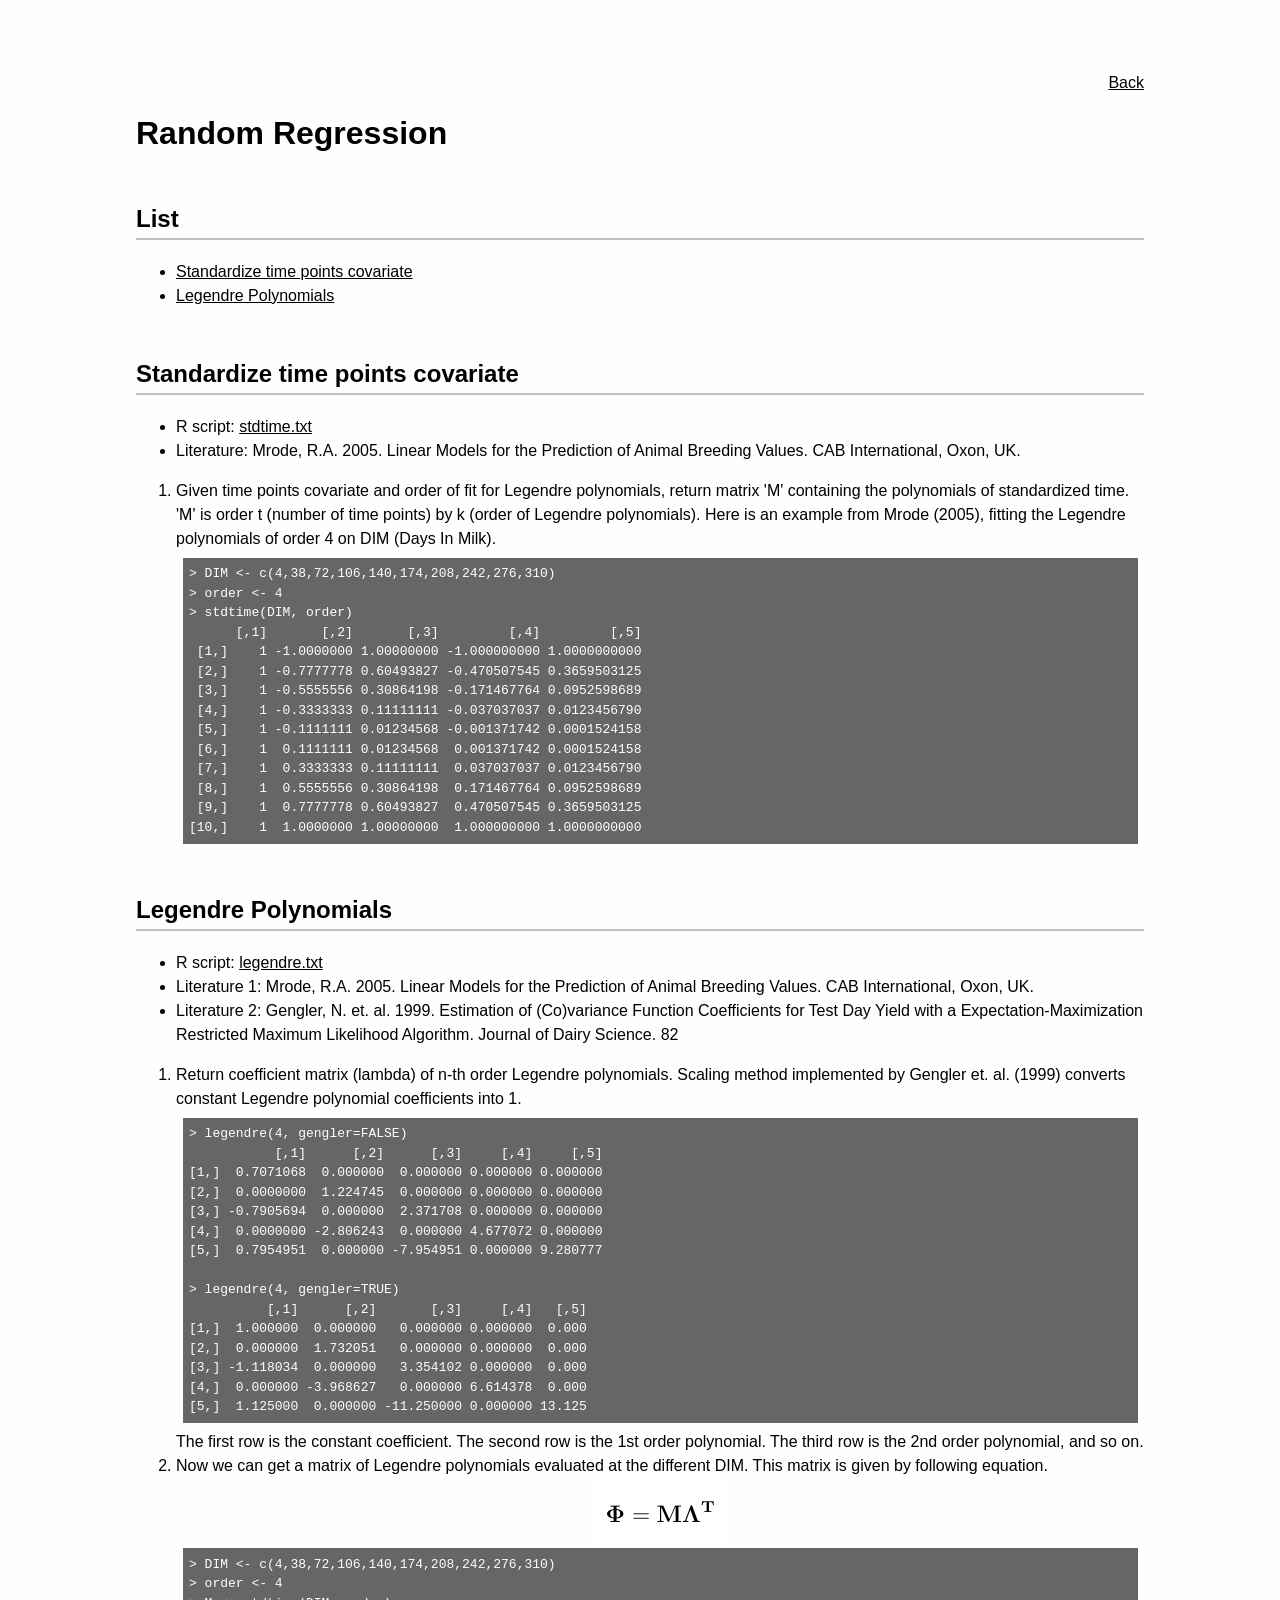
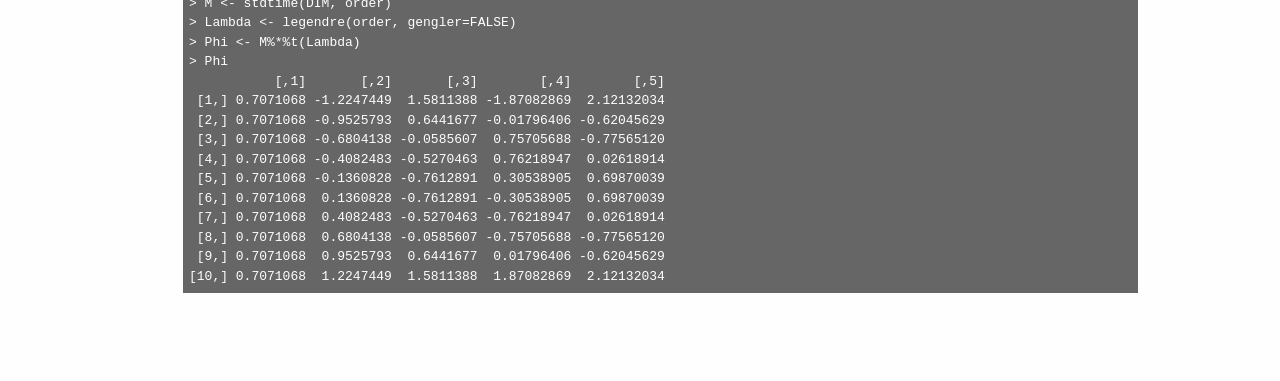
<file: rr/rr.html>
<!DOCTYPE HTML PUBLIC "-//W3C//DTD HTML 4.01 Transitional//EN">
<html lang="ja">
<head>
<meta http-equiv="Content-Type" content="text/html; charset=EUC-JP">
<meta http-equiv="Content-Language" content="JA">
<meta http-equiv="Content-Style-Type" content="text/css">
<link rel="stylesheet" href="../style.css">
<title>Random Regression</title>
</head>

<body>
<p class="menublock"><a href="../index.html">Back</a></p>

<h1>Random Regression</h1>

<h2><a name="section00010000000000000000">List</a></h2>

<ul>
<li><a name="tex2html13" href="rr.html#section00020000000000000000">
Standardize time points covariate</a>
<li><a name="tex2html14" href="rr.html#section00030000000000000000">
Legendre Polynomials</a>
</ul>



<h2><a name="section00020000000000000000">Standardize time points covariate</a></h2>
<p>
<ul>
<li>R script: <a href="./stdtime.txt">stdtime.txt</a></li>
<li>Literature: Mrode, R.A. 2005. Linear Models for the Prediction of Animal Breeding Values. CAB International, Oxon, UK.
</li>
</ul>

<ol>
<li>Given time points covariate and order of fit for Legendre polynomials, return matrix 'M' containing the polynomials of standardized time. 'M' is order t (number of time points) by k (order of Legendre polynomials). Here is an example from Mrode (2005), fitting the Legendre polynomials of order 4 on DIM (Days In Milk).
<pre class="console">
> DIM <- c(4,38,72,106,140,174,208,242,276,310)
> order <- 4
> stdtime(DIM, order)
      [,1]       [,2]       [,3]         [,4]         [,5]
 [1,]    1 -1.0000000 1.00000000 -1.000000000 1.0000000000
 [2,]    1 -0.7777778 0.60493827 -0.470507545 0.3659503125
 [3,]    1 -0.5555556 0.30864198 -0.171467764 0.0952598689
 [4,]    1 -0.3333333 0.11111111 -0.037037037 0.0123456790
 [5,]    1 -0.1111111 0.01234568 -0.001371742 0.0001524158
 [6,]    1  0.1111111 0.01234568  0.001371742 0.0001524158
 [7,]    1  0.3333333 0.11111111  0.037037037 0.0123456790
 [8,]    1  0.5555556 0.30864198  0.171467764 0.0952598689
 [9,]    1  0.7777778 0.60493827  0.470507545 0.3659503125
[10,]    1  1.0000000 1.00000000  1.000000000 1.0000000000
</pre>
</li>
</ol>
</p>






<h2><a name="section00030000000000000000"></a>Legendre Polynomials</h2>
<p>
<ul>
<li>R script: <a href="./legendre.txt">legendre.txt</a></li>
<li>Literature 1: Mrode, R.A. 2005. Linear Models for the Prediction of Animal Breeding Values. CAB International, Oxon, UK.
</li>
<li>Literature 2: Gengler, N. et. al. 1999. Estimation of (Co)variance Function Coefficients for Test Day Yield with a Expectation-Maximization Restricted Maximum Likelihood Algorithm. Journal of Dairy Science. 82
</li>
</ul>

<ol>
<li>Return coefficient matrix (lambda) of n-th order Legendre polynomials. Scaling method implemented by Gengler et. al. (1999) converts constant Legendre polynomial coefficients into 1. 
<pre class="console">
> legendre(4, gengler=FALSE)
           [,1]      [,2]      [,3]     [,4]     [,5]
[1,]  0.7071068  0.000000  0.000000 0.000000 0.000000
[2,]  0.0000000  1.224745  0.000000 0.000000 0.000000
[3,] -0.7905694  0.000000  2.371708 0.000000 0.000000
[4,]  0.0000000 -2.806243  0.000000 4.677072 0.000000
[5,]  0.7954951  0.000000 -7.954951 0.000000 9.280777

> legendre(4, gengler=TRUE)
          [,1]      [,2]       [,3]     [,4]   [,5]
[1,]  1.000000  0.000000   0.000000 0.000000  0.000
[2,]  0.000000  1.732051   0.000000 0.000000  0.000
[3,] -1.118034  0.000000   3.354102 0.000000  0.000
[4,]  0.000000 -3.968627   0.000000 6.614378  0.000
[5,]  1.125000  0.000000 -11.250000 0.000000 13.125
</pre>
The first row is the constant coefficient. The second row is the 1st order polynomial. The third row is the 2nd order polynomial, and so on. 
</li>
<li>
Now we can get a matrix of Legendre polynomials evaluated at the different DIM. This matrix is given by following equation.
<center><img src="./phi.png"  ></center>
<pre class="console">
> DIM <- c(4,38,72,106,140,174,208,242,276,310)
> order <- 4
> M <- stdtime(DIM, order)
> Lambda <- legendre(order, gengler=FALSE)
> Phi <- M%*%t(Lambda)
> Phi
           [,1]       [,2]       [,3]        [,4]        [,5]
 [1,] 0.7071068 -1.2247449  1.5811388 -1.87082869  2.12132034
 [2,] 0.7071068 -0.9525793  0.6441677 -0.01796406 -0.62045629
 [3,] 0.7071068 -0.6804138 -0.0585607  0.75705688 -0.77565120
 [4,] 0.7071068 -0.4082483 -0.5270463  0.76218947  0.02618914
 [5,] 0.7071068 -0.1360828 -0.7612891  0.30538905  0.69870039
 [6,] 0.7071068  0.1360828 -0.7612891 -0.30538905  0.69870039
 [7,] 0.7071068  0.4082483 -0.5270463 -0.76218947  0.02618914
 [8,] 0.7071068  0.6804138 -0.0585607 -0.75705688 -0.77565120
 [9,] 0.7071068  0.9525793  0.6441677  0.01796406 -0.62045629
[10,] 0.7071068  1.2247449  1.5811388  1.87082869  2.12132034
</pre>
</li>
</ol>
</p>








</body>
</html>
</file>
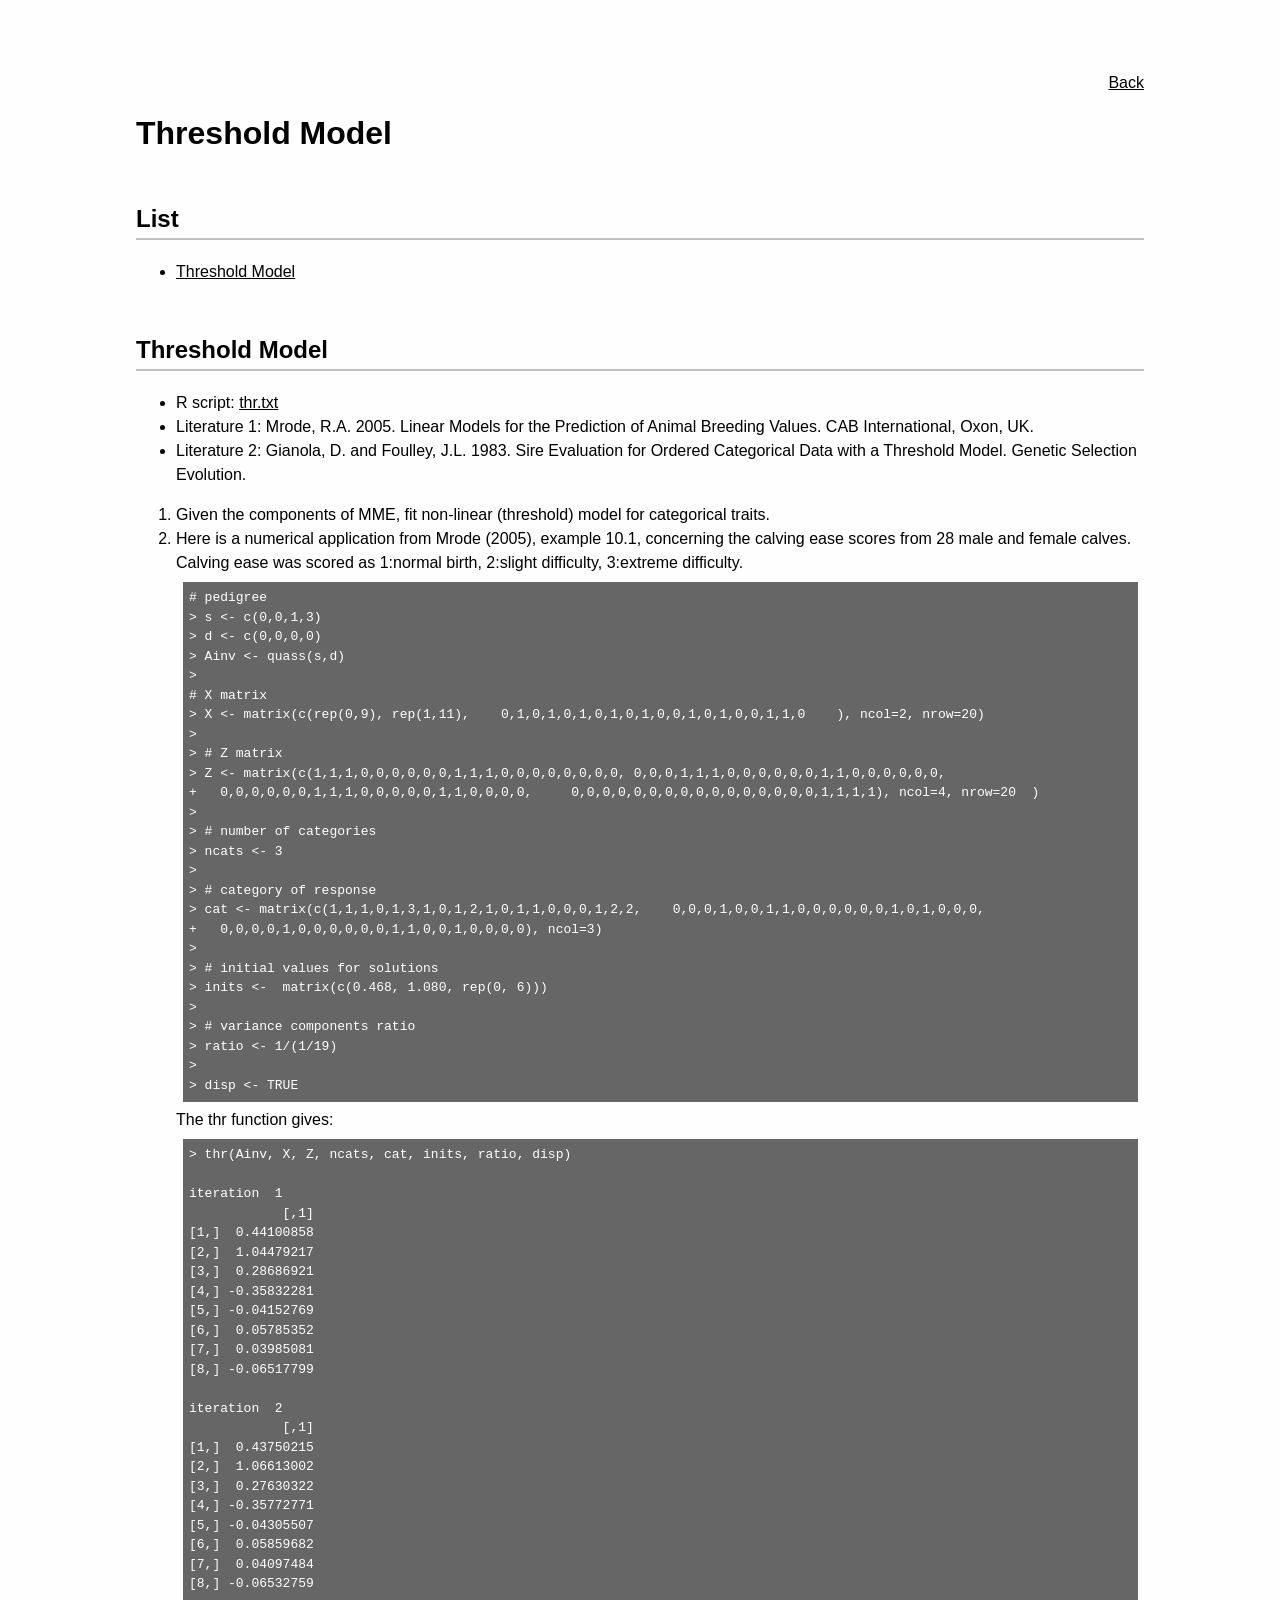
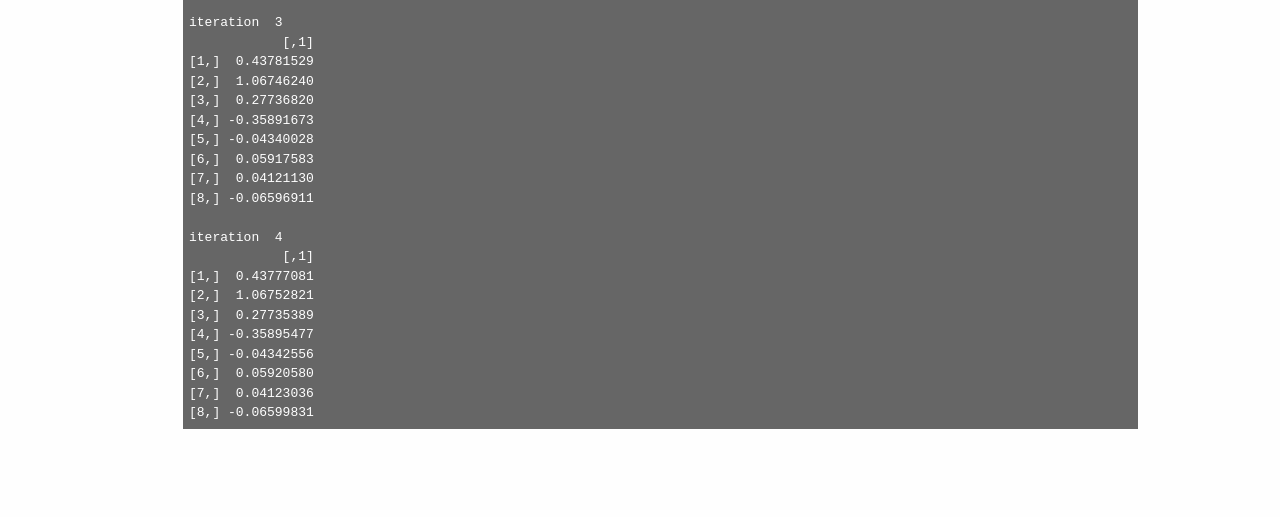
<file: thr/thr.html>
<!DOCTYPE HTML PUBLIC "-//W3C//DTD HTML 4.01 Transitional//EN">
<html lang="ja">
<head>
<meta http-equiv="Content-Type" content="text/html; charset=EUC-JP">
<meta http-equiv="Content-Language" content="JA">
<meta http-equiv="Content-Style-Type" content="text/css">
<link rel="stylesheet" href="../style.css">
<title>Iterative Methods for Solving Mixed Model Equations (MME) </title>
</head>

<body>
<p class="menublock"><a href="../index.html">Back</a></p>

<h1>Threshold Model </h1>

<h2><a name="section0001">List</a></h2>

<ul>
<li><a name="tex2html13" href="thr.html#section0002">
Threshold Model</a>
</ul>



<h2><a name="section0002">Threshold Model</a></h2>
<p>
<ul>
<li>R script: <a href="./thr.txt">thr.txt</a></li>
<li>Literature 1: Mrode, R.A. 2005. Linear Models for the Prediction of Animal Breeding Values. CAB International, Oxon, UK.</li>
<li>Literature 2: Gianola, D. and Foulley, J.L. 1983. Sire Evaluation for Ordered Categorical Data with a Threshold Model. Genetic Selection Evolution.</li>
</ul>

<ol>
<li>Given the components of MME, fit non-linear (threshold) model for categorical traits.
</li>

<li> Here is a numerical application from Mrode (2005), example 10.1, concerning the calving ease scores from 28 male and female calves. Calving ease was scored as 1:normal birth, 2:slight difficulty, 3:extreme difficulty.
<pre class="console">
# pedigree
> s <- c(0,0,1,3)
> d <- c(0,0,0,0)
> Ainv <- quass(s,d)
>
# X matrix
> X <- matrix(c(rep(0,9), rep(1,11),    0,1,0,1,0,1,0,1,0,1,0,0,1,0,1,0,0,1,1,0    ), ncol=2, nrow=20)
>
> # Z matrix
> Z <- matrix(c(1,1,1,0,0,0,0,0,0,1,1,1,0,0,0,0,0,0,0,0, 0,0,0,1,1,1,0,0,0,0,0,0,1,1,0,0,0,0,0,0, 
+   0,0,0,0,0,0,1,1,1,0,0,0,0,0,1,1,0,0,0,0,     0,0,0,0,0,0,0,0,0,0,0,0,0,0,0,0,1,1,1,1), ncol=4, nrow=20  )
>
> # number of categories
> ncats <- 3
>
> # category of response
> cat <- matrix(c(1,1,1,0,1,3,1,0,1,2,1,0,1,1,0,0,0,1,2,2,    0,0,0,1,0,0,1,1,0,0,0,0,0,0,1,0,1,0,0,0,  
+   0,0,0,0,1,0,0,0,0,0,0,1,1,0,0,1,0,0,0,0), ncol=3)
>
> # initial values for solutions
> inits <-  matrix(c(0.468, 1.080, rep(0, 6)))
>
> # variance components ratio
> ratio <- 1/(1/19)
>
> disp <- TRUE
</pre>

The thr function gives:
<pre class="console">
> thr(Ainv, X, Z, ncats, cat, inits, ratio, disp)

iteration  1 
            [,1]
[1,]  0.44100858
[2,]  1.04479217
[3,]  0.28686921
[4,] -0.35832281
[5,] -0.04152769
[6,]  0.05785352
[7,]  0.03985081
[8,] -0.06517799

iteration  2 
            [,1]
[1,]  0.43750215
[2,]  1.06613002
[3,]  0.27630322
[4,] -0.35772771
[5,] -0.04305507
[6,]  0.05859682
[7,]  0.04097484
[8,] -0.06532759

iteration  3 
            [,1]
[1,]  0.43781529
[2,]  1.06746240
[3,]  0.27736820
[4,] -0.35891673
[5,] -0.04340028
[6,]  0.05917583
[7,]  0.04121130
[8,] -0.06596911

iteration  4 
            [,1]
[1,]  0.43777081
[2,]  1.06752821
[3,]  0.27735389
[4,] -0.35895477
[5,] -0.04342556
[6,]  0.05920580
[7,]  0.04123036
[8,] -0.06599831
</pre>
</li>
</ol>
</p>






</body>
</html>
</file>
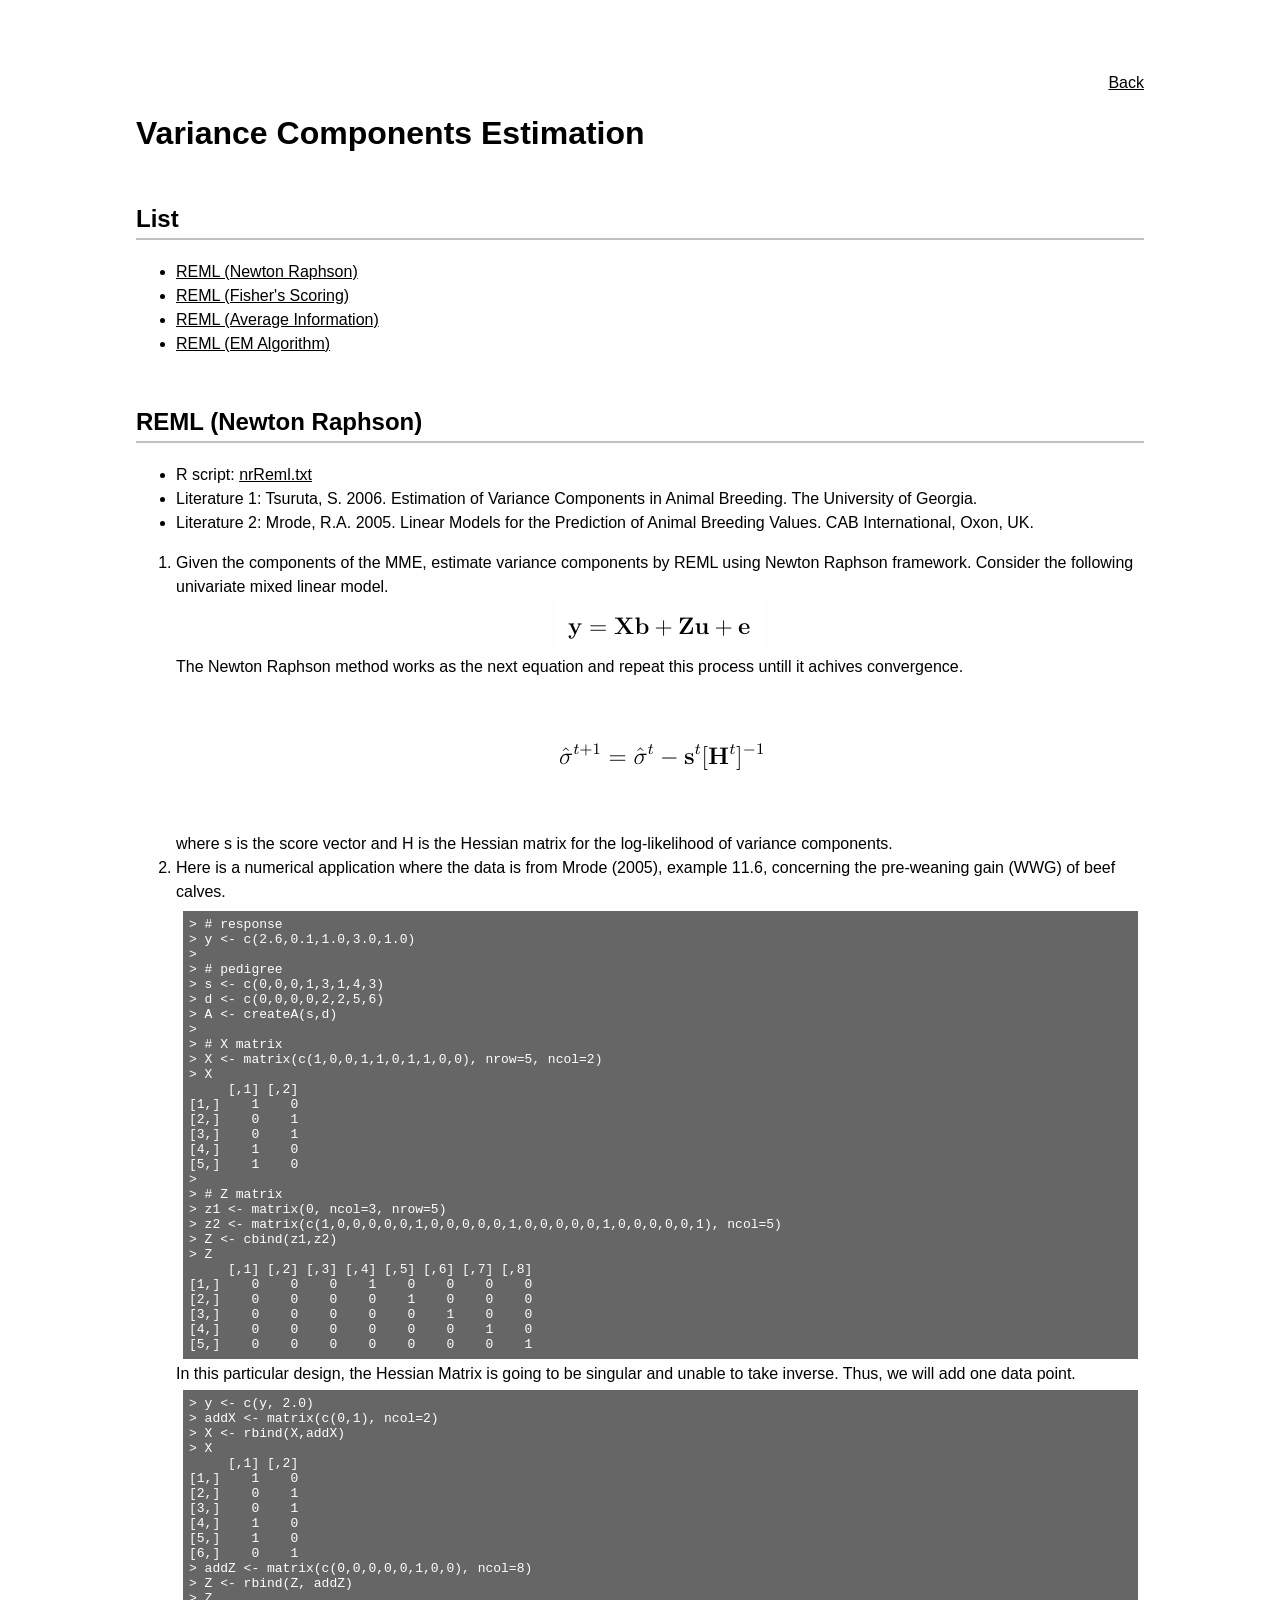
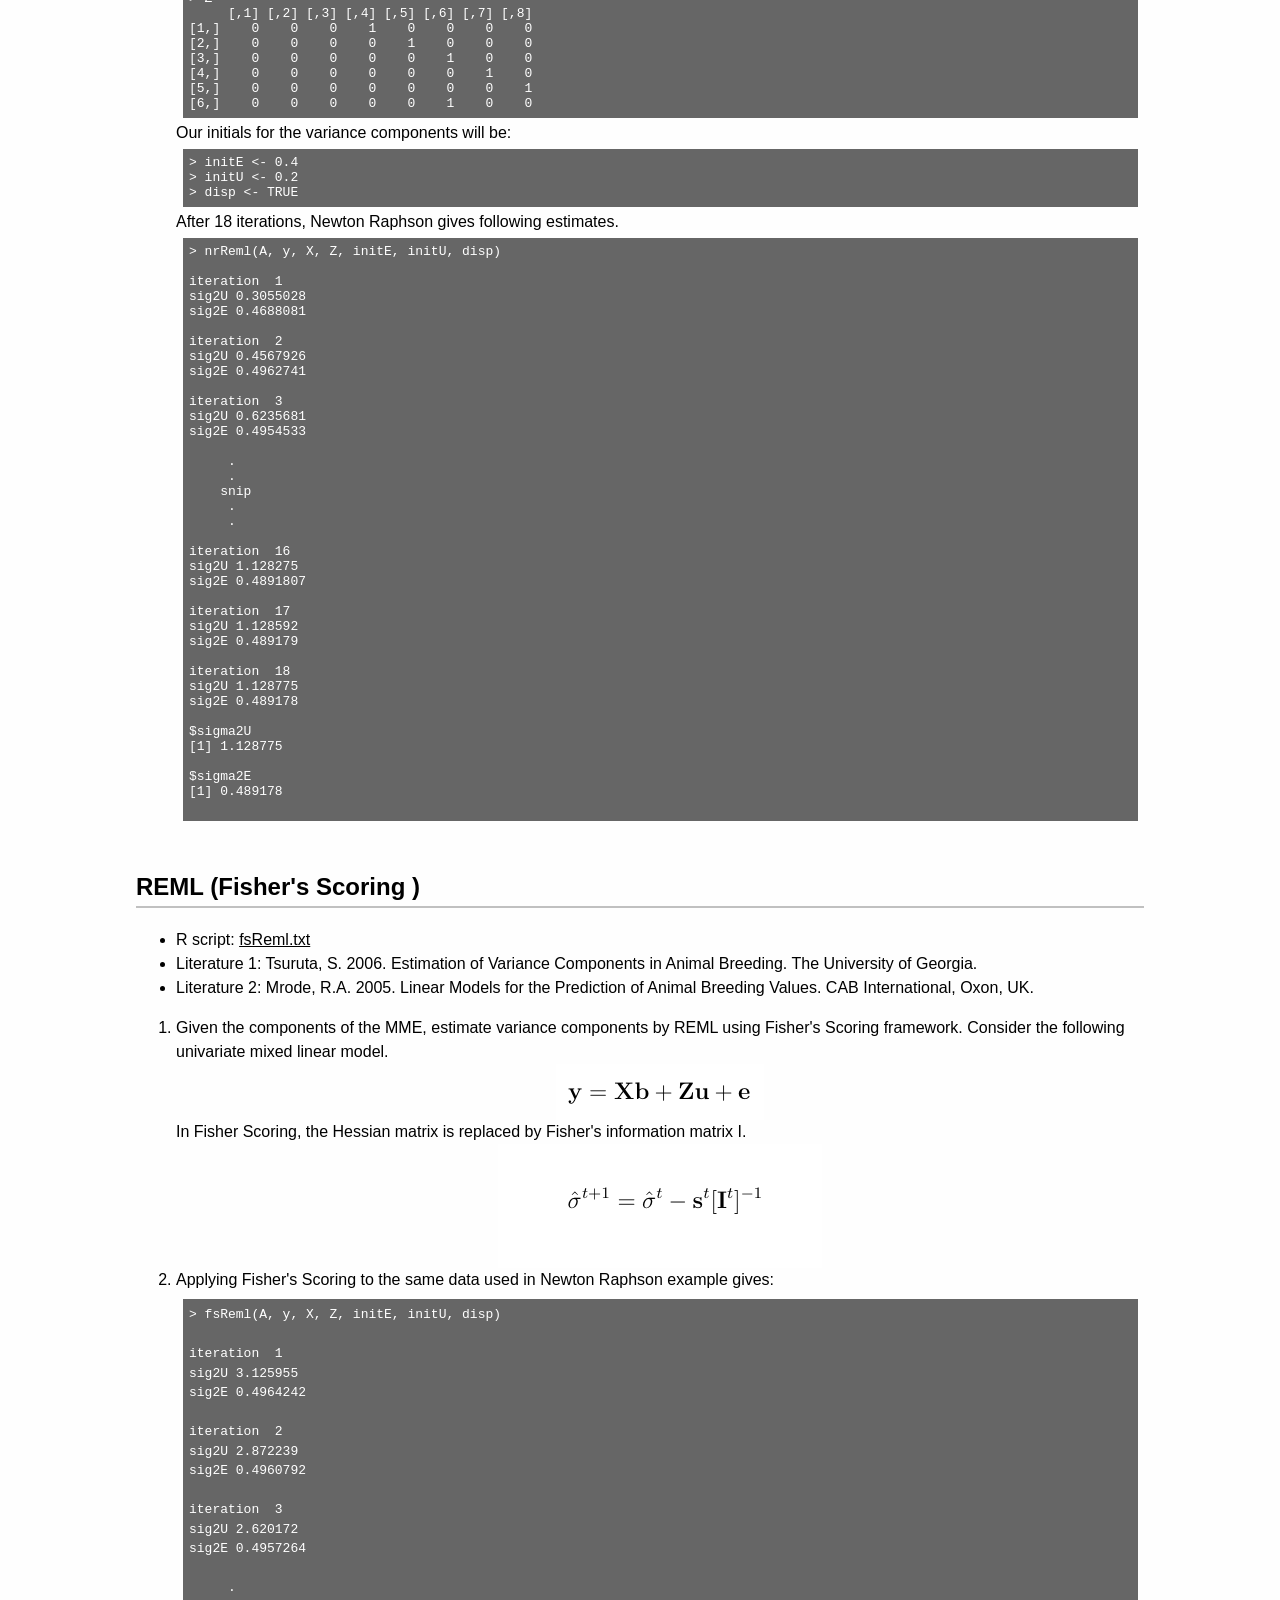
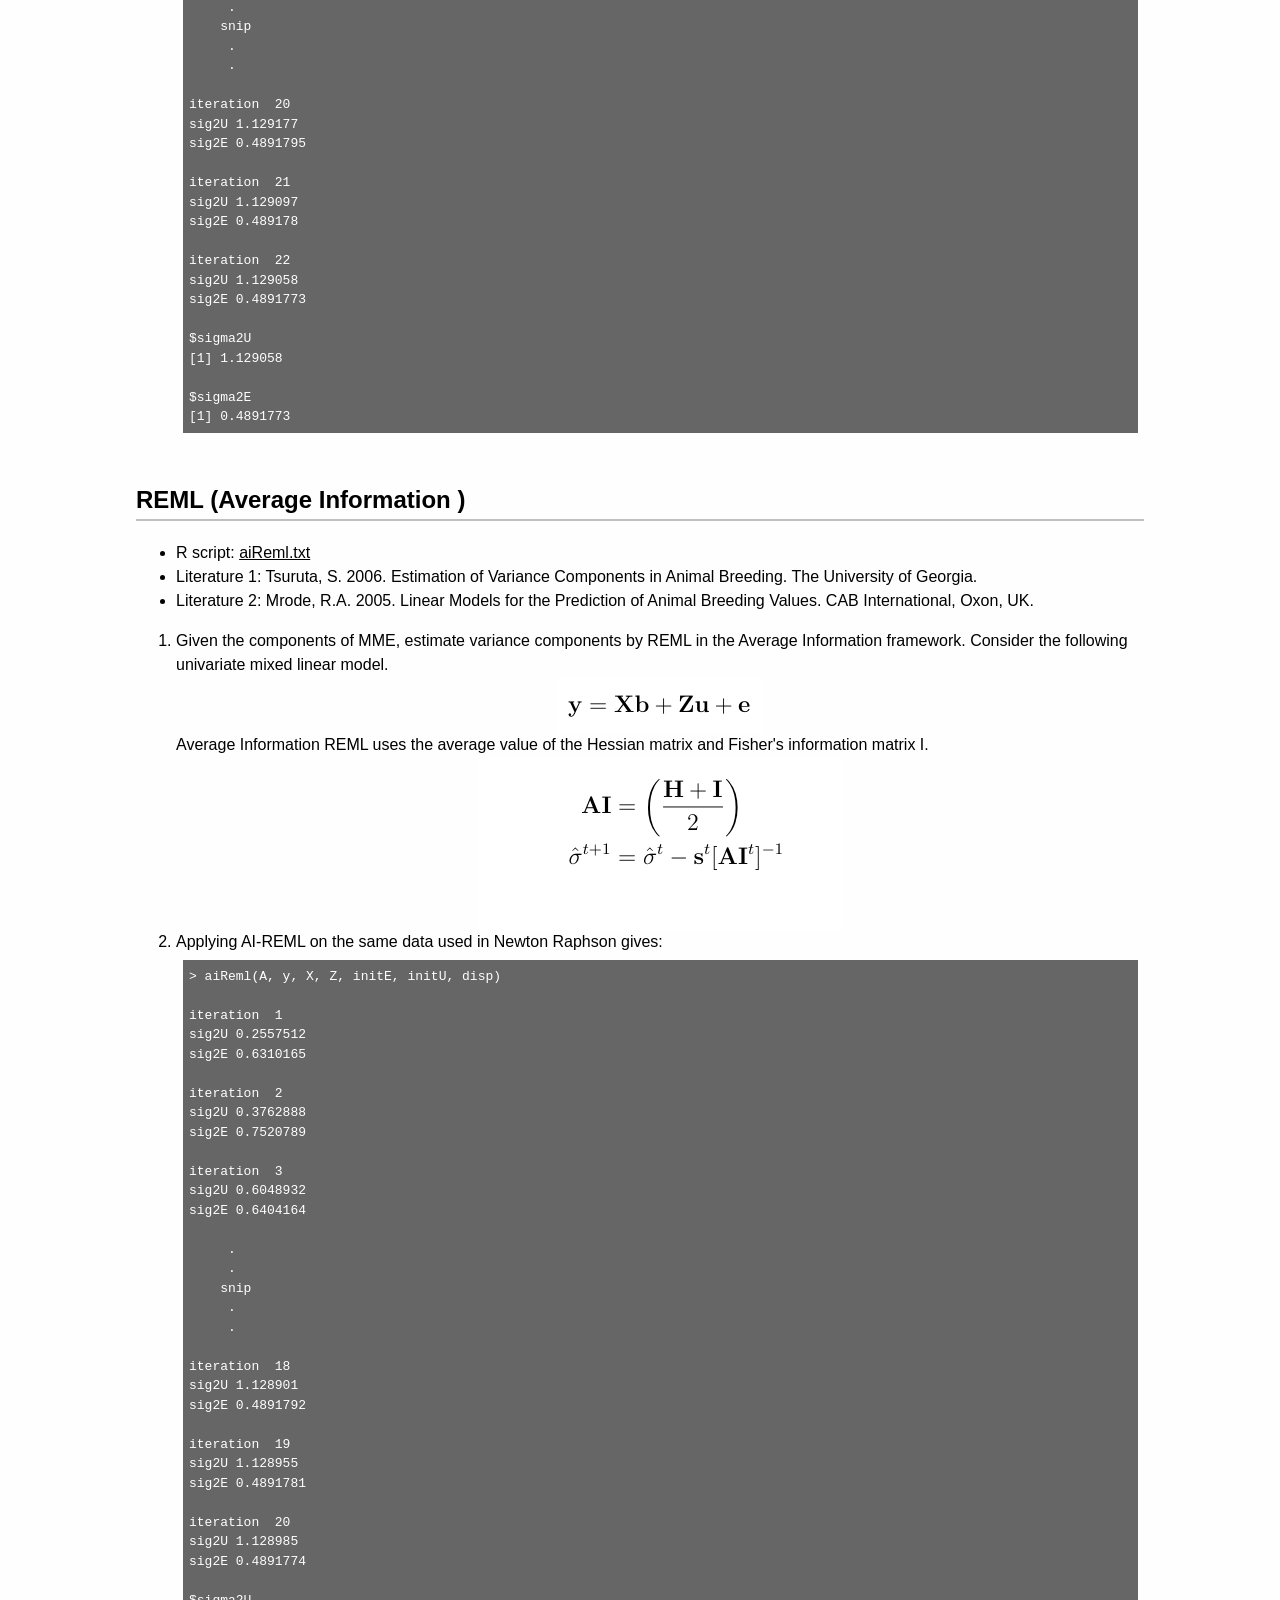
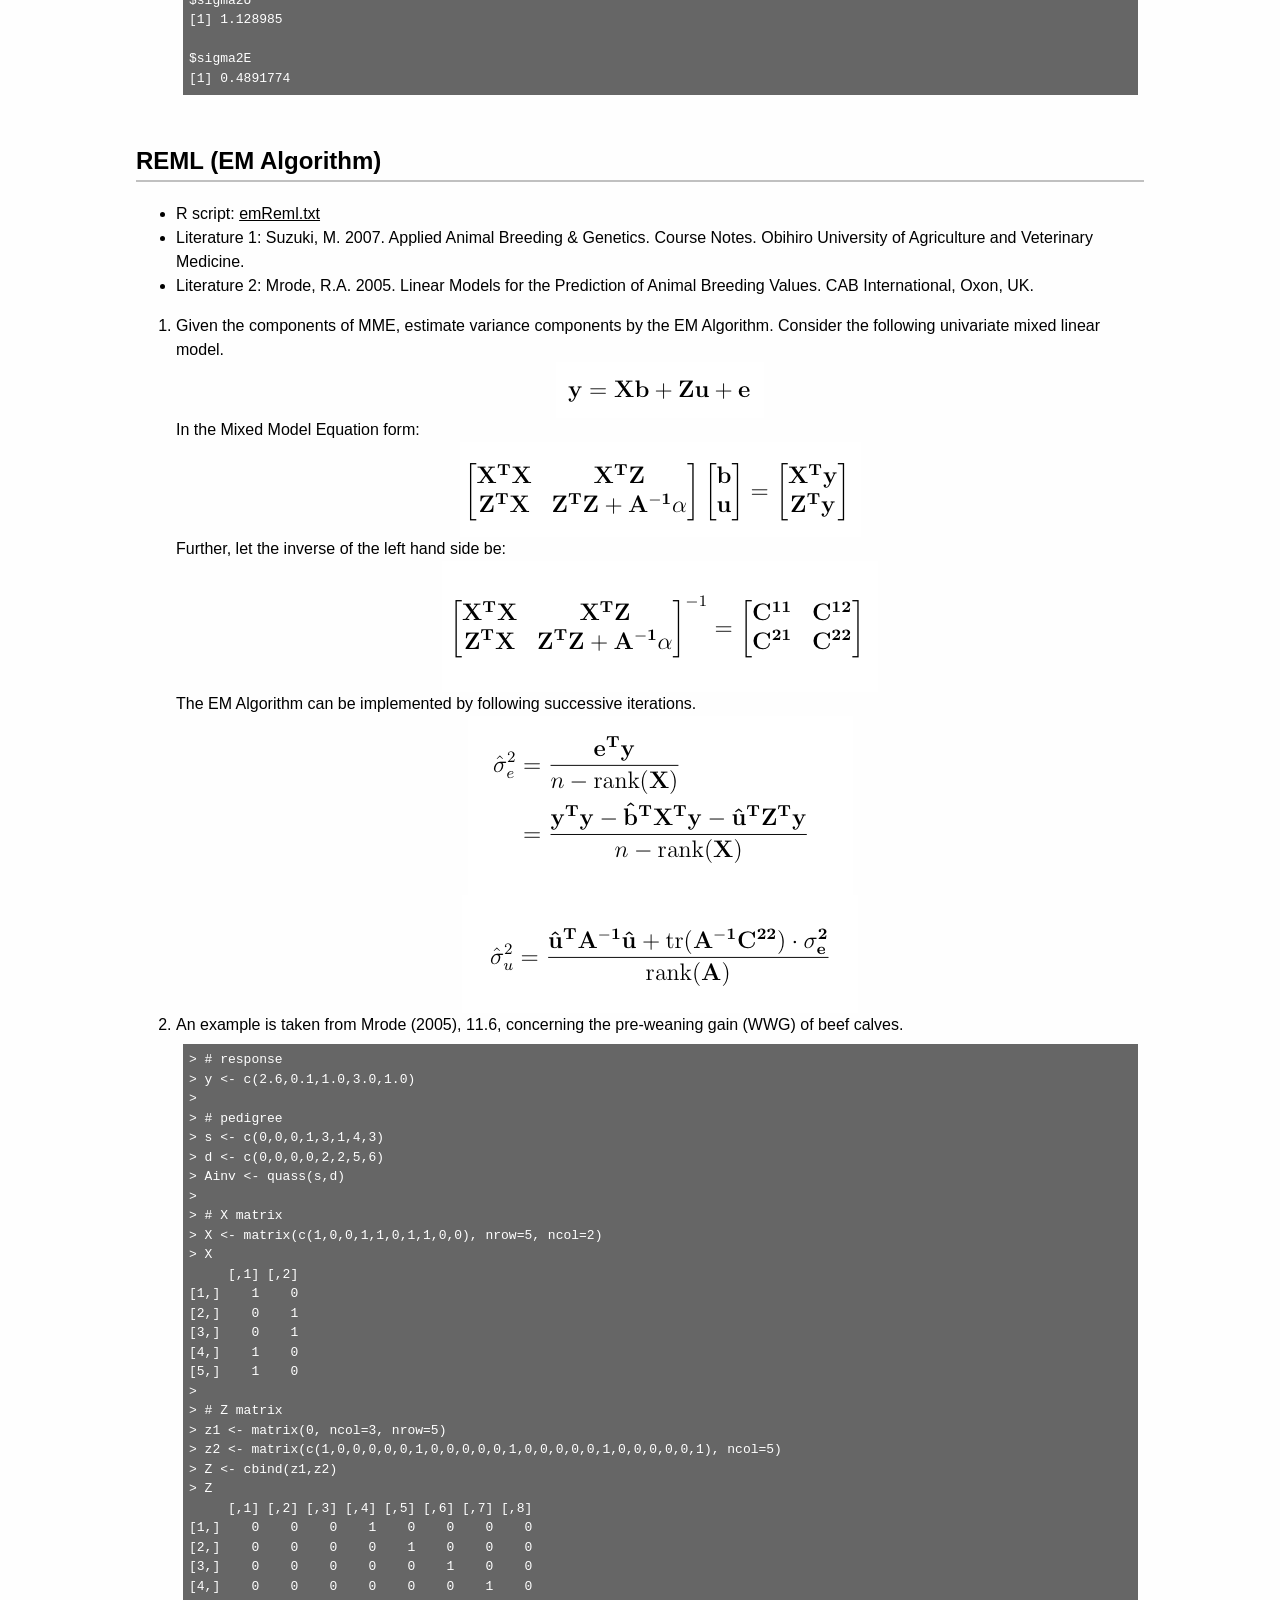
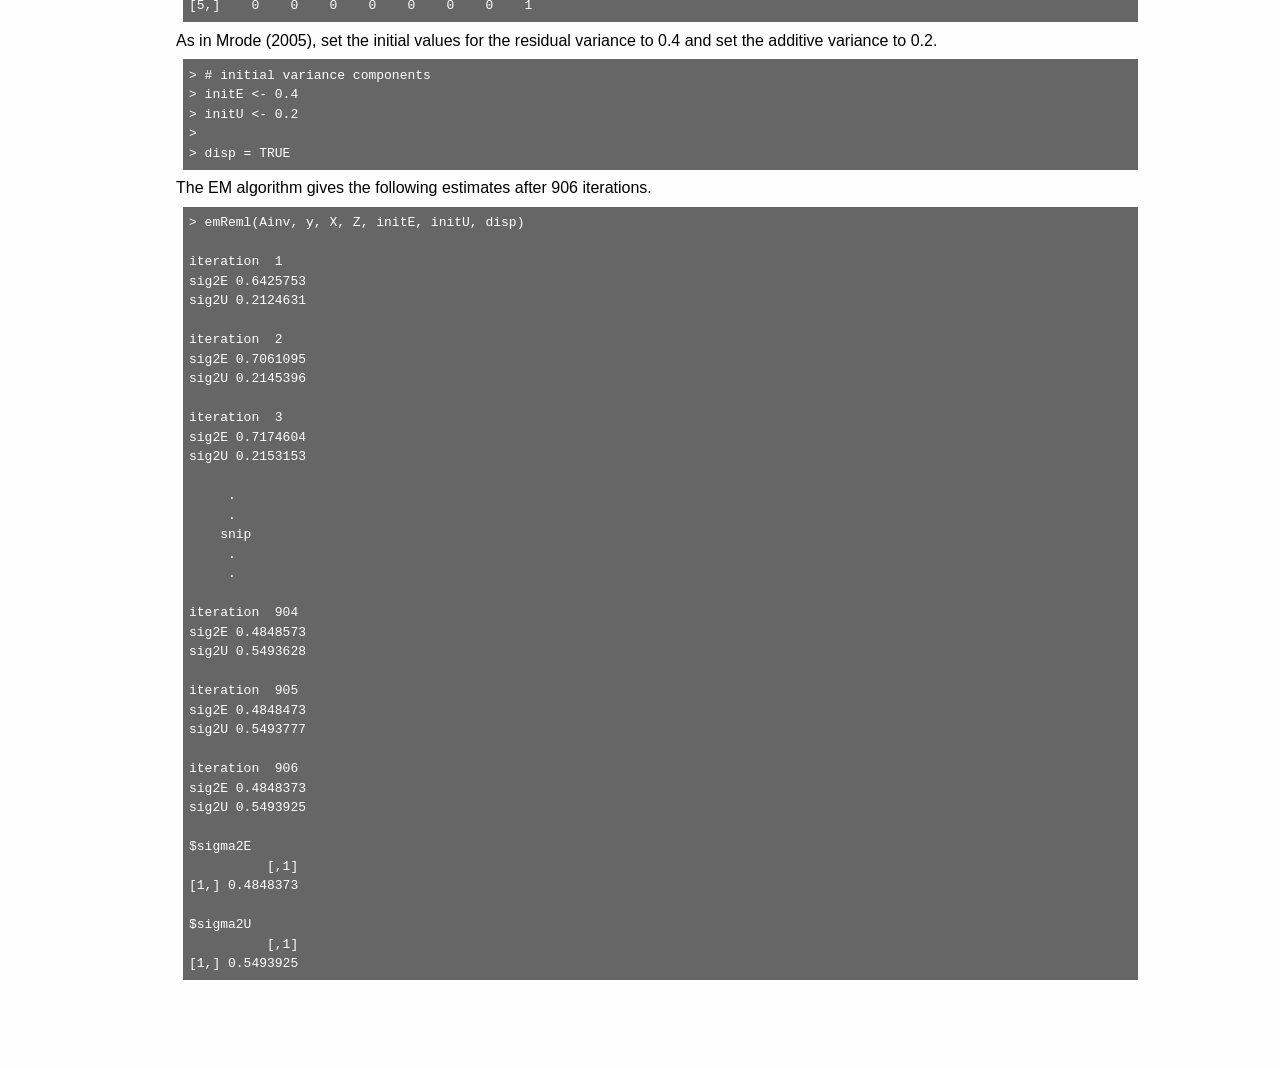
<file: vce/vce.html>
<!DOCTYPE HTML PUBLIC "-//W3C//DTD HTML 4.01 Transitional//EN">
<html lang="ja">
<head>
<meta http-equiv="Content-Type" content="text/html; charset=EUC-JP">
<meta http-equiv="Content-Language" content="JA">
<meta http-equiv="Content-Style-Type" content="text/css">
<link rel="stylesheet" href="../style.css">
<title>Variance Components Estimation</title>
</head>

<body>
<p class="menublock"><a href="../index.html">Back</a></p>

<h1>Variance Components Estimation</h1>

<h2><a name="section1000">List</a></h2>

<ul>
<li><a name="tex2html13" href="vce.html#section0001">
REML (Newton Raphson)</a>
<li><a name="tex2html13" href="vce.html#section0002">
REML (Fisher's Scoring)</a>
<li><a name="tex2html13" href="vce.html#section0003">
REML (Average Information)</a>
</li>
<li><a name="tex2html13" href="vce.html#section0004">
REML (EM Algorithm)</a>
</li>
</ul>

<h2><a name="section0001"> REML (Newton Raphson) </a></h2>
<p>
<ul>
<li>R script: <a href="./nrReml.txt">nrReml.txt</a></li>
<li>Literature 1: Tsuruta, S. 2006. Estimation of Variance Components in Animal Breeding. The University of Georgia.</li>
<li>Literature 2: Mrode, R.A. 2005. Linear Models for the Prediction of Animal Breeding Values. CAB International, Oxon, UK.</li>
</ul>

<ol>
<li>Given the components of the MME, estimate variance components by REML using Newton Raphson framework. Consider the following univariate mixed linear model.
<center><img src="./lme.png"  ></center>
The Newton Raphson method works as the next equation and repeat this process untill it achives convergence.
<center><img src="./nrreml1.png"  ></center>
where s is the score vector and H is the Hessian matrix for the log-likelihood of variance components.
<li>
Here is a numerical application where the data is from  Mrode (2005), example 11.6, concerning the pre-weaning gain (WWG) of beef calves.
</li>
<pre class="console">
> # response
> y <- c(2.6,0.1,1.0,3.0,1.0)
>
> # pedigree
> s <- c(0,0,0,1,3,1,4,3)
> d <- c(0,0,0,0,2,2,5,6)
> A <- createA(s,d)
>
> # X matrix
> X <- matrix(c(1,0,0,1,1,0,1,1,0,0), nrow=5, ncol=2)
> X
     [,1] [,2]
[1,]    1    0
[2,]    0    1
[3,]    0    1
[4,]    1    0
[5,]    1    0
>
> # Z matrix
> z1 <- matrix(0, ncol=3, nrow=5)
> z2 <- matrix(c(1,0,0,0,0,0,1,0,0,0,0,0,1,0,0,0,0,0,1,0,0,0,0,0,1), ncol=5)
> Z <- cbind(z1,z2)
> Z
     [,1] [,2] [,3] [,4] [,5] [,6] [,7] [,8]
[1,]    0    0    0    1    0    0    0    0
[2,]    0    0    0    0    1    0    0    0
[3,]    0    0    0    0    0    1    0    0
[4,]    0    0    0    0    0    0    1    0
[5,]    0    0    0    0    0    0    0    1
</pre>
In this particular design, the Hessian Matrix is going to be singular and unable to take inverse. Thus, we will add one data point.
<pre class="console">
> y <- c(y, 2.0)
> addX <- matrix(c(0,1), ncol=2)
> X <- rbind(X,addX)
> X
     [,1] [,2]
[1,]    1    0
[2,]    0    1
[3,]    0    1
[4,]    1    0
[5,]    1    0
[6,]    0    1
> addZ <- matrix(c(0,0,0,0,0,1,0,0), ncol=8)
> Z <- rbind(Z, addZ)
> Z
     [,1] [,2] [,3] [,4] [,5] [,6] [,7] [,8]
[1,]    0    0    0    1    0    0    0    0
[2,]    0    0    0    0    1    0    0    0
[3,]    0    0    0    0    0    1    0    0
[4,]    0    0    0    0    0    0    1    0
[5,]    0    0    0    0    0    0    0    1
[6,]    0    0    0    0    0    1    0    0
</pre>
Our initials for the variance components will be:
<pre class="console">
> initE <- 0.4
> initU <- 0.2
> disp <- TRUE
</pre>
After 18 iterations, Newton Raphson gives following estimates.
<pre class="console">
> nrReml(A, y, X, Z, initE, initU, disp)

iteration  1 
sig2U 0.3055028 
sig2E 0.4688081 

iteration  2 
sig2U 0.4567926 
sig2E 0.4962741 

iteration  3 
sig2U 0.6235681 
sig2E 0.4954533 

     .
     .
    snip
     .
     .

iteration  16 
sig2U 1.128275 
sig2E 0.4891807 

iteration  17 
sig2U 1.128592 
sig2E 0.489179 

iteration  18 
sig2U 1.128775 
sig2E 0.489178 

$sigma2U
[1] 1.128775

$sigma2E
[1] 0.489178
</li>
</ol>
</pre>
</p>







<h2><a name="section0002"> REML (Fisher's Scoring ) </a></h2>
<p>
<ul>
<li>R script: <a href="./fsReml.txt">fsReml.txt</a></li>
<li>Literature 1: Tsuruta, S. 2006. Estimation of Variance Components in Animal Breeding. The University of Georgia.</li>
<li>Literature 2: Mrode, R.A. 2005. Linear Models for the Prediction of Animal Breeding Values. CAB International, Oxon, UK.</li>
</ul>

<ol>
<li>Given the components of the MME, estimate variance components by REML using Fisher's Scoring framework. Consider the following univariate mixed linear model.
<center><img src="./lme.png"  ></center>
In Fisher Scoring, the Hessian matrix is replaced by Fisher's information matrix I.
<center><img src="./fsreml1.png"  ></center>
</li>

<li>
Applying Fisher's Scoring to the same data used in Newton Raphson example gives:
<pre class="console">
> fsReml(A, y, X, Z, initE, initU, disp)

iteration  1 
sig2U 3.125955 
sig2E 0.4964242 

iteration  2 
sig2U 2.872239 
sig2E 0.4960792 

iteration  3 
sig2U 2.620172 
sig2E 0.4957264 

     .
     .
    snip
     .
     .

iteration  20 
sig2U 1.129177 
sig2E 0.4891795 

iteration  21 
sig2U 1.129097 
sig2E 0.489178 

iteration  22 
sig2U 1.129058 
sig2E 0.4891773 

$sigma2U
[1] 1.129058

$sigma2E
[1] 0.4891773
</pre>
</li>
</ol>
</pre>
</p>







<h2><a name="section0003"> REML (Average Information ) </a></h2>
<p>
<ul>
<li>R script: <a href="./aireml.txt">aiReml.txt</a></li>
<li>Literature 1: Tsuruta, S. 2006. Estimation of Variance Components in Animal Breeding. The University of Georgia.</li>
<li>Literature 2: Mrode, R.A. 2005. Linear Models for the Prediction of Animal Breeding Values. CAB International, Oxon, UK.</li>
</ul>

<ol>
<li>Given the components of MME, estimate variance components by REML in the Average Information framework. Consider the following univariate mixed linear model.
<center><img src="./lme.png"  ></center>
Average Information REML uses the average value of the Hessian matrix and Fisher's information matrix I.
<center><img src="./aireml1.png"  ></center>
</li>

<li>
Applying AI-REML on the same data used in Newton Raphson gives:
<pre class="console">
> aiReml(A, y, X, Z, initE, initU, disp)

iteration  1 
sig2U 0.2557512 
sig2E 0.6310165 

iteration  2 
sig2U 0.3762888 
sig2E 0.7520789 

iteration  3 
sig2U 0.6048932 
sig2E 0.6404164 

     .
     .
    snip
     .
     .

iteration  18 
sig2U 1.128901 
sig2E 0.4891792 

iteration  19 
sig2U 1.128955 
sig2E 0.4891781 

iteration  20 
sig2U 1.128985 
sig2E 0.4891774 

$sigma2U
[1] 1.128985

$sigma2E
[1] 0.4891774
</pre>
</li>
</ol>
</pre>
</p>










<h2><a name="section0004"> REML (EM Algorithm) </a></h2>
<p>
<ul>
<li>R script: <a href="./emReml.txt">emReml.txt</a></li>
<li> Literature 1: Suzuki, M. 2007. Applied Animal Breeding & Genetics. Course Notes. Obihiro University of Agriculture and Veterinary Medicine.</li>
<li>Literature 2: Mrode, R.A. 2005. Linear Models for the Prediction of Animal Breeding Values. CAB International, Oxon, UK.</li>
</ul>

<ol>

<li> Given the components of MME, estimate variance components by the EM Algorithm. Consider the following univariate mixed linear model.
<center><img src="./lme.png"  ></center>
In the Mixed Model Equation form:
<center><img src="./mme.png"  ></center>
Further, let the inverse of the left hand side be:
<center><img src="./mme2.png"  ></center>
The EM Algorithm can be implemented by following successive iterations.
<center><img src="./em1.png"  ></center>
<center><img src="./em2.png"  ></center>


<li>
An example is taken from Mrode (2005), 11.6, concerning the pre-weaning gain (WWG) of beef calves.
<pre class="console">
> # response
> y <- c(2.6,0.1,1.0,3.0,1.0)
>
> # pedigree
> s <- c(0,0,0,1,3,1,4,3)
> d <- c(0,0,0,0,2,2,5,6)
> Ainv <- quass(s,d)
>
> # X matrix
> X <- matrix(c(1,0,0,1,1,0,1,1,0,0), nrow=5, ncol=2)
> X
     [,1] [,2]
[1,]    1    0
[2,]    0    1
[3,]    0    1
[4,]    1    0
[5,]    1    0
>
> # Z matrix
> z1 <- matrix(0, ncol=3, nrow=5)
> z2 <- matrix(c(1,0,0,0,0,0,1,0,0,0,0,0,1,0,0,0,0,0,1,0,0,0,0,0,1), ncol=5)
> Z <- cbind(z1,z2)
> Z
     [,1] [,2] [,3] [,4] [,5] [,6] [,7] [,8]
[1,]    0    0    0    1    0    0    0    0
[2,]    0    0    0    0    1    0    0    0
[3,]    0    0    0    0    0    1    0    0
[4,]    0    0    0    0    0    0    1    0
[5,]    0    0    0    0    0    0    0    1
</pre>
As in Mrode (2005), set the initial values for the residual variance to 0.4 and set the additive variance to 0.2.
<pre class="console">
> # initial variance components
> initE <- 0.4
> initU <- 0.2
>
> disp = TRUE
</pre>
The EM algorithm gives the following estimates after 906 iterations.
<pre class="console">
> emReml(Ainv, y, X, Z, initE, initU, disp)

iteration  1 
sig2E 0.6425753 
sig2U 0.2124631 

iteration  2 
sig2E 0.7061095 
sig2U 0.2145396 

iteration  3 
sig2E 0.7174604 
sig2U 0.2153153 

     .
     .
    snip
     .
     .

iteration  904 
sig2E 0.4848573 
sig2U 0.5493628 

iteration  905 
sig2E 0.4848473 
sig2U 0.5493777 

iteration  906 
sig2E 0.4848373 
sig2U 0.5493925 

$sigma2E
          [,1]
[1,] 0.4848373

$sigma2U
          [,1]
[1,] 0.5493925
</pre>
</li>
</ol>
</p>


</body>
</html>
</file>
<file: style.css>
body{
    padding:5% 10% 5% 10%;
    background-color:#fefefe;
/*    font-family:Times,serif; */
    font-family:Helvetica,sans-serif;
/*    font-size:medium; */
/*    color:#999999;*/
    color:#000000;
}
p{
	text-indent:1em;
    line-height:1.35em;
}
h2{
    width:100%;
    padding:0.2em 0em;
    margin-top: 2em;
/*
    border-bottom: 2px solid silver;
    border-top:    2px solid silver;
*/
    border-bottom: 2px solid silver;
}
h3,h4,h5{
    margin-top:2em;
}

address{
    font-size:x-small;
    text-align:center;
}

author{
    color:black;
    font-size:large;
    font-style:normal;
}


em{
    color:#0000cc;
    font-style:normal;
}
samp{
    color:#ffffff;
    background-color:#000000;
    padding:1em;
    width:100%;
}
table{
    border-color: #999999;
}
tr{
    border-color: #999999;
}
td{
    border-color: #999999;
}

td.r{
    text-align: right;
}

a:link,a:visited{
    color:#000000;
    text-decoration:underline;
}

a:hover{
	color:#990000;
    text-decoration:underline;
}
.date{

}
.mainmenu{
    border-style:solid; border-color:#000000;
    border-width:3px 0px;
    margin:15% 25% 0% 25%;
    padding:5%;
/*    height:50%;*/
    text-align:center;
}
.title{
    font-size:x-large;
}
.menuitems{
    margin:1%;
}
.file{
    font-family:Courier,monospace; 
}

.menublock{
    text-align:right;
}

li.comment{
	text-indent:1em;
    padding-left:1em;
}

li{
    line-height:1.5;
}

div.kbd{
   color:#ffffff;
   background-color:#000000;
   padding:0.5em;
   margin:0.5em;
   font-family:monospace;
}

div.quoteurl{
    margin:0.75em;
}

.notation{
   padding:2.5% 2.5% 2.5% 2.5%;
   border-style:solid;
   border-width:1px;
   line-height:1.3em;
}

.notation2{
   padding:2.5% 2.5% 2.5% 2.5%;
   border-style:solid;
   border-width:2px;
   border-color:#999999;
   line-height:1.3em;
   margin:0% 10% 0% 10%;
   width:80%;
}

.usage{
   padding:1.5% 1.5% 1.5% 1.5%;
   margin:0% 0% 0% 0%;
   border-style:solid;
   border-width:1px;
   line-height:1.3em;
}

dl.optionlist dt{
   font-family:monospace;
   font-weight:bold;
}
dl.optionlist dd{
   margin: 1% 1% 3% 5%;
}

ol.itemize li{
   margin-bottom: 1em;
}

div.example{
   margin: 0% 0% 3% 0%;
}

pre.console{
   color:#ffffff;
   background-color:#666666;
   padding:0.5em;
   margin:0.5em;
   font-family:monospace;
}

pre.console2{
   color:#ffffff;
   background-color:#333399;
   padding:0.5em;
   margin:0.5em;
   font-family:monospace;
}

pre.consolequote{
   color:#ffffff;
   background-color:#000000;
   padding:0.5em;
   margin:0.5em;
   font-family:monospace;
   font-size:xx-small;
}

pre.code{
   font-family:monospace;
   padding:1% 5% 1% 5%;
   border-style:solid;
   border-width:1px;
}

pre.octave{
   color:#ffffff;
   background-color:#000000;
   padding:0.5em;
   margin:0.5em;
   font-family:monospace;
   line-height:1.2;
}

.ifc{
    color:#990000;
}

.g95{
    color:#999900;
}

.octave{
    color:#000099;
}

.fortran{
    color:#009900;
}

.utils{
/*    color:#0099cc; */
    color:#cc6633;
}

.person{
    color:#333399;
}

.path{
   font-family:monospace;
}

.cmd{
   font-family:monospace;
}

.dir{
   font-family:monospace;
}

.verb{
   font-family:monospace;
}

.mysoft{
    color:#336699;
}

.most{
    color:#ff0000;
}

.table{
    margin: 2%;
}

.figure{
    margin: 2%;
    text-align:center;
}

em.hard{
    font-weight: bold;
}

em.file{
    font-family: monospace;
}

span.compileopt{
    font-family: monospace;
}

span.na{
    color: #cccccc;
}

table.wide td{
    width: 1%;
    padding: 1.5%;
}
table.wide th{
    width: 1%;
    padding: 1%;
}

div.person_pict{
    float: left;
    margin-right: 2em;
    margin-bottom: 1em;
}

div.person_info{
    margin-left: 2em;
    margin-bottom: 1em;
}

div.person_sep{
    clear: both;
}

h3.person{
    clear: both;
    margin-top: 1em;
}
</file>
